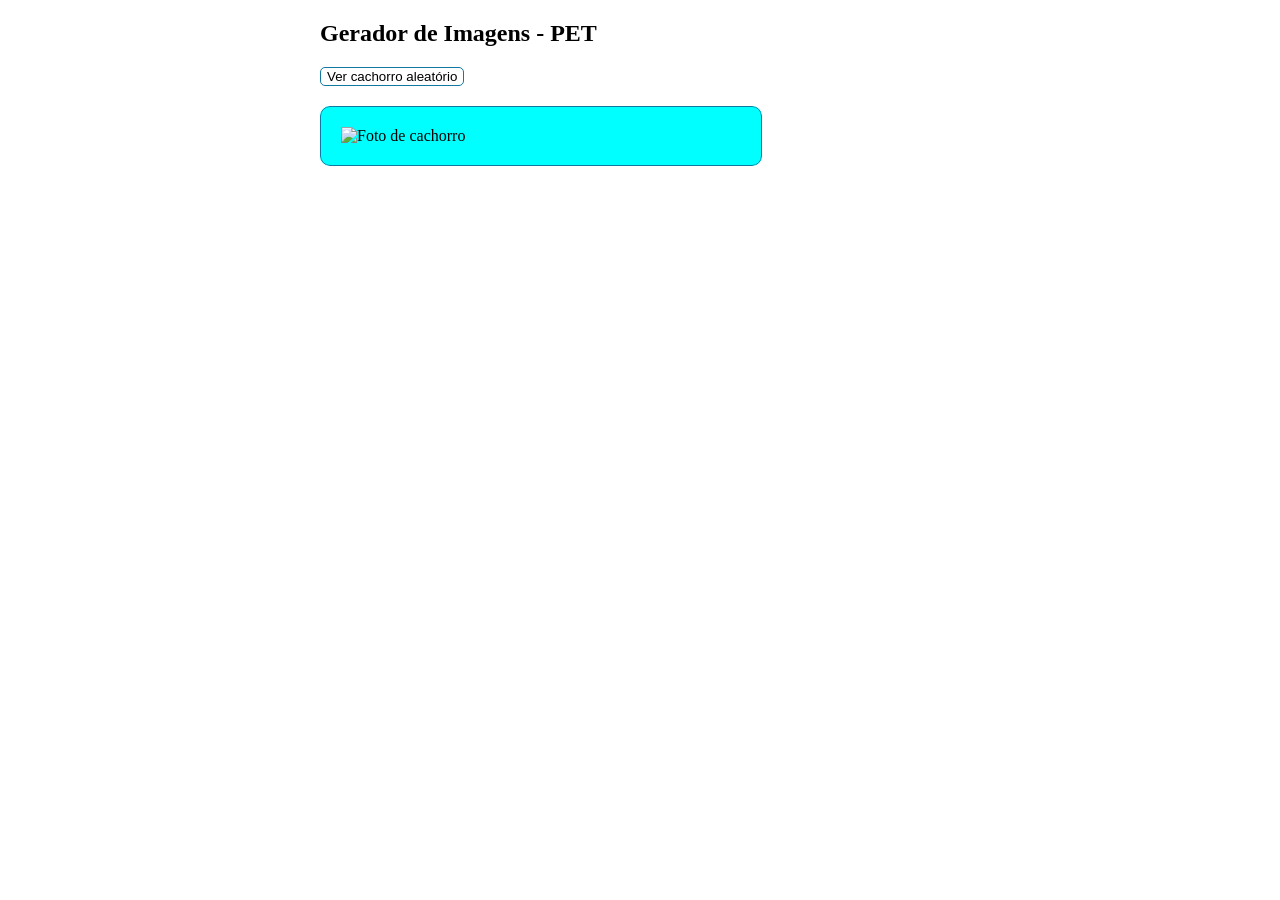
<file: exercicios-aluno/index.html>
<!DOCTYPE html>
<html lang="en">
<head>
    <meta charset="UTF-8">
    <meta name="viewport" content="width=device-width, initial-scale=1.0">
    <link rel="stylesheet" href="style.css">
    <title>Document</title>
</head>
<body>


<article>

    <h1>Gerador de Imagens - PET</h1>



<button id="botao-dog">Ver cachorro aleatório</button>

<div class="bloco-pet">
<img id="foto-dog" alt="Foto de cachorro" width="400">
</div>

</article>
    <script src="main.js"></script>
</body>
</html>
</file>
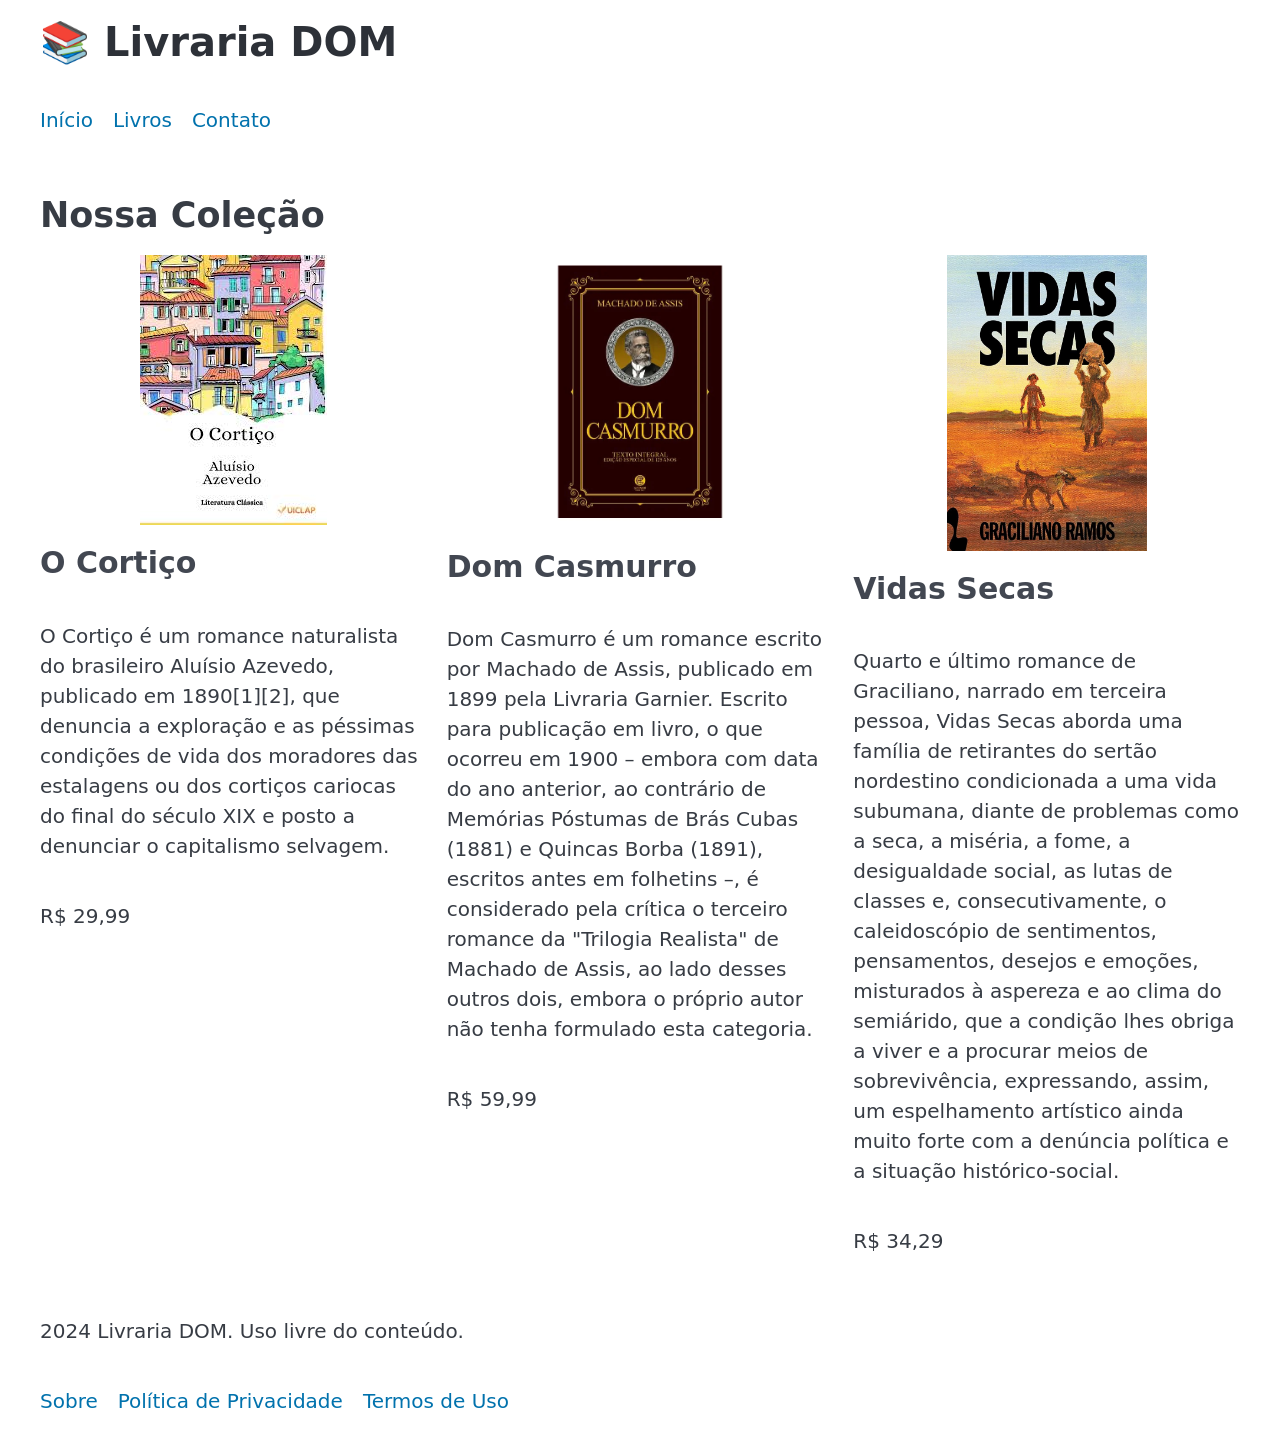
<file: exercicios-aluno/DOM/index.html>
<!DOCTYPE html>
<html lang="pt-BR">
    <head>
        <meta charset="UTF-8" />
        <meta name="viewport" content="width=device-width, initial-scale=1.0" />
        <title>Livraria DOM - Exercício</title>
        <link rel="stylesheet" href="css/pico/pico.min.css" />
        <link rel="stylesheet" href="css/style.css" />
    </head>
    <body>
        <header class="header container">
            <h1 id="titulo-site">📚 Livraria DOM</h1>
            <nav>
                <ul class="nav-list">
                    <li><a href="#home">Início</a></li>
                    <li><a href="#livros">Livros</a></li>
                    <li><a href="#contato">Contato</a></li>
                </ul>
            </nav>
        </header>

        <main class="main-content container">
            <!-- Seção de Livros -->
            <section id="secao-livros" class="livros">
                <h2>Nossa Coleção</h2>
               
                <div id="container-livros" class="cards-container grid">
                    <div id="o-cortico" class="card-livro">
                        <img
                            class="capa-livro"
                            src="images/capas/o-cortico.jpeg"
                        />
                        <h3 class="titulo-livro">O Cortiço</h3>
                        <p class="descricao-livro">
                            O Cortiço é um romance naturalista do brasileiro
                            Aluísio Azevedo, publicado em 1890[1][2], que
                            denuncia a exploração e as péssimas condições de
                            vida dos moradores das estalagens ou dos cortiços
                            cariocas do final do século XIX e posto a denunciar
                            o capitalismo selvagem.
                        </p>
                        <span class="preco-livro">R$ 29,99</span>
                    </div>

                    <div id="dom-casmurro" class="card-livro">
                        <img
                            class="capa-livro"
                            src="images/capas/dom-casmurro.webp"
                        />
                        <h3 class="titulo-livro">Dom Casmurro</h3>
                        <p class="descricao-livro">
                            Dom Casmurro é um romance escrito por Machado de
                            Assis, publicado em 1899 pela Livraria Garnier.
                            Escrito para publicação em livro, o que ocorreu em
                            1900 – embora com data do ano anterior, ao contrário
                            de Memórias Póstumas de Brás Cubas (1881) e Quincas
                            Borba (1891), escritos antes em folhetins –, é
                            considerado pela crítica o terceiro romance da
                            "Trilogia Realista" de Machado de Assis, ao lado
                            desses outros dois, embora o próprio autor não tenha
                            formulado esta categoria.
                        </p>
                        <span class="preco-livro">R$ 59,99</span>
                    </div>

                    <div id="vidas-secas" class="card-livro">
                        <img
                            class="capa-livro"
                            src="images/capas/vidas-secas.jpg"
                        />
                        <h3 class="titulo-livro">Vidas Secas</h3>
                        <p class="descricao-livro">
                            Quarto e último romance de Graciliano, narrado em
                            terceira pessoa, Vidas Secas aborda uma família de
                            retirantes do sertão nordestino condicionada a uma
                            vida subumana, diante de problemas como a seca, a
                            miséria, a fome, a desigualdade social, as lutas de
                            classes e, consecutivamente, o caleidoscópio de
                            sentimentos, pensamentos, desejos e emoções,
                            misturados à aspereza e ao clima do semiárido, que a
                            condição lhes obriga a viver e a procurar meios de
                            sobrevivência, expressando, assim, um espelhamento
                            artístico ainda muito forte com a denúncia política
                            e a situação histórico-social.
                        </p>
                        <span class="preco-livro">R$ 34,29</span>
                    </div>
                </div>
            </section>
        </main>

        <footer class="footer container">
            <p id="info-footer">2024 Livraria DOM. Uso livre do conteúdo.</p>
            <nav class="footer-links">
                <ul class="nav-list">
                    <li><a href="#sobre">Sobre</a></li>
                    <li><a href="#politica">Política de Privacidade</a></li>
                    <li><a href="#termos">Termos de Uso</a></li>
                </ul>
            </nav>
        </footer>

        <script src="js/main.js"></script>
    </body>
</html>
</file>
<file: exercicios-aluno/style.css>
body {
    width: 60%;
    margin-left: 25%;
}



#botao-dog {
    background-color: white;
    border-radius: 5px;
    border: 1px rgb(16, 120, 161) solid;
    cursor: pointer;
}

#foto-dog {
    padding: 20px;
    border: 1px rgb(16, 120, 161) solid;
    border-radius: 10px;
    max-width: 500px;
}

.bloco-pet {
    margin-top: 20px;
    display: flex;
    width: 442px;
    height: 410px;
    height: auto;
    overflow: hidden;
    background-color: aqua;
    border-radius: 10px ;


}
</file>
<file: exercicios-aluno/DOM/css/style.css>
.card-livro {
	display: flex;
	flex-direction: column;
	row-gap: 20px;
}

.capa-livro {
    text-align: center;
    max-width: 200px;
    align-self: center;
}
</file>
<file: exercicios-aluno/DOM/css/pico/pico.min.css>
@charset "UTF-8";/*!
 * Pico CSS ✨ v2.1.1 (https://picocss.com)
 * Copyright 2019-2025 - Licensed under MIT
 */:host,:root{--pico-font-family-emoji:"Apple Color Emoji","Segoe UI Emoji","Segoe UI Symbol","Noto Color Emoji";--pico-font-family-sans-serif:system-ui,"Segoe UI",Roboto,Oxygen,Ubuntu,Cantarell,Helvetica,Arial,"Helvetica Neue",sans-serif,var(--pico-font-family-emoji);--pico-font-family-monospace:ui-monospace,SFMono-Regular,"SF Mono",Menlo,Consolas,"Liberation Mono",monospace,var(--pico-font-family-emoji);--pico-font-family:var(--pico-font-family-sans-serif);--pico-line-height:1.5;--pico-font-weight:400;--pico-font-size:100%;--pico-text-underline-offset:0.1rem;--pico-border-radius:0.25rem;--pico-border-width:0.0625rem;--pico-outline-width:0.125rem;--pico-transition:0.2s ease-in-out;--pico-spacing:1rem;--pico-typography-spacing-vertical:1rem;--pico-block-spacing-vertical:var(--pico-spacing);--pico-block-spacing-horizontal:var(--pico-spacing);--pico-grid-column-gap:var(--pico-spacing);--pico-grid-row-gap:var(--pico-spacing);--pico-form-element-spacing-vertical:0.75rem;--pico-form-element-spacing-horizontal:1rem;--pico-group-box-shadow:0 0 0 rgba(0, 0, 0, 0);--pico-group-box-shadow-focus-with-button:0 0 0 var(--pico-outline-width) var(--pico-primary-focus);--pico-group-box-shadow-focus-with-input:0 0 0 0.0625rem var(--pico-form-element-border-color);--pico-modal-overlay-backdrop-filter:blur(0.375rem);--pico-nav-element-spacing-vertical:1rem;--pico-nav-element-spacing-horizontal:0.5rem;--pico-nav-link-spacing-vertical:0.5rem;--pico-nav-link-spacing-horizontal:0.5rem;--pico-nav-breadcrumb-divider:">";--pico-icon-checkbox:url("data:image/svg+xml,%3Csvg xmlns='http://www.w3.org/2000/svg' width='24' height='24' viewBox='0 0 24 24' fill='none' stroke='rgb(255, 255, 255)' stroke-width='4' stroke-linecap='round' stroke-linejoin='round'%3E%3Cpolyline points='20 6 9 17 4 12'%3E%3C/polyline%3E%3C/svg%3E");--pico-icon-minus:url("data:image/svg+xml,%3Csvg xmlns='http://www.w3.org/2000/svg' width='24' height='24' viewBox='0 0 24 24' fill='none' stroke='rgb(255, 255, 255)' stroke-width='4' stroke-linecap='round' stroke-linejoin='round'%3E%3Cline x1='5' y1='12' x2='19' y2='12'%3E%3C/line%3E%3C/svg%3E");--pico-icon-chevron:url("data:image/svg+xml,%3Csvg xmlns='http://www.w3.org/2000/svg' width='24' height='24' viewBox='0 0 24 24' fill='none' stroke='rgb(136, 145, 164)' stroke-width='2' stroke-linecap='round' stroke-linejoin='round'%3E%3Cpolyline points='6 9 12 15 18 9'%3E%3C/polyline%3E%3C/svg%3E");--pico-icon-date:url("data:image/svg+xml,%3Csvg xmlns='http://www.w3.org/2000/svg' width='24' height='24' viewBox='0 0 24 24' fill='none' stroke='rgb(136, 145, 164)' stroke-width='2' stroke-linecap='round' stroke-linejoin='round'%3E%3Crect x='3' y='4' width='18' height='18' rx='2' ry='2'%3E%3C/rect%3E%3Cline x1='16' y1='2' x2='16' y2='6'%3E%3C/line%3E%3Cline x1='8' y1='2' x2='8' y2='6'%3E%3C/line%3E%3Cline x1='3' y1='10' x2='21' y2='10'%3E%3C/line%3E%3C/svg%3E");--pico-icon-time:url("data:image/svg+xml,%3Csvg xmlns='http://www.w3.org/2000/svg' width='24' height='24' viewBox='0 0 24 24' fill='none' stroke='rgb(136, 145, 164)' stroke-width='2' stroke-linecap='round' stroke-linejoin='round'%3E%3Ccircle cx='12' cy='12' r='10'%3E%3C/circle%3E%3Cpolyline points='12 6 12 12 16 14'%3E%3C/polyline%3E%3C/svg%3E");--pico-icon-search:url("data:image/svg+xml,%3Csvg xmlns='http://www.w3.org/2000/svg' width='24' height='24' viewBox='0 0 24 24' fill='none' stroke='rgb(136, 145, 164)' stroke-width='1.5' stroke-linecap='round' stroke-linejoin='round'%3E%3Ccircle cx='11' cy='11' r='8'%3E%3C/circle%3E%3Cline x1='21' y1='21' x2='16.65' y2='16.65'%3E%3C/line%3E%3C/svg%3E");--pico-icon-close:url("data:image/svg+xml,%3Csvg xmlns='http://www.w3.org/2000/svg' width='24' height='24' viewBox='0 0 24 24' fill='none' stroke='rgb(136, 145, 164)' stroke-width='3' stroke-linecap='round' stroke-linejoin='round'%3E%3Cline x1='18' y1='6' x2='6' y2='18'%3E%3C/line%3E%3Cline x1='6' y1='6' x2='18' y2='18'%3E%3C/line%3E%3C/svg%3E");--pico-icon-loading:url("data:image/svg+xml,%3Csvg fill='none' height='24' width='24' viewBox='0 0 24 24' xmlns='http://www.w3.org/2000/svg' %3E%3Cstyle%3E g %7B animation: rotate 2s linear infinite; transform-origin: center center; %7D circle %7B stroke-dasharray: 75,100; stroke-dashoffset: -5; animation: dash 1.5s ease-in-out infinite; stroke-linecap: round; %7D @keyframes rotate %7B 0%25 %7B transform: rotate(0deg); %7D 100%25 %7B transform: rotate(360deg); %7D %7D @keyframes dash %7B 0%25 %7B stroke-dasharray: 1,100; stroke-dashoffset: 0; %7D 50%25 %7B stroke-dasharray: 44.5,100; stroke-dashoffset: -17.5; %7D 100%25 %7B stroke-dasharray: 44.5,100; stroke-dashoffset: -62; %7D %7D %3C/style%3E%3Cg%3E%3Ccircle cx='12' cy='12' r='10' fill='none' stroke='rgb(136, 145, 164)' stroke-width='4' /%3E%3C/g%3E%3C/svg%3E")}@media (min-width:576px){:host,:root{--pico-font-size:106.25%}}@media (min-width:768px){:host,:root{--pico-font-size:112.5%}}@media (min-width:1024px){:host,:root{--pico-font-size:118.75%}}@media (min-width:1280px){:host,:root{--pico-font-size:125%}}@media (min-width:1536px){:host,:root{--pico-font-size:131.25%}}a{--pico-text-decoration:underline}a.contrast,a.secondary{--pico-text-decoration:underline}small{--pico-font-size:0.875em}h1,h2,h3,h4,h5,h6{--pico-font-weight:700}h1{--pico-font-size:2rem;--pico-line-height:1.125;--pico-typography-spacing-top:3rem}h2{--pico-font-size:1.75rem;--pico-line-height:1.15;--pico-typography-spacing-top:2.625rem}h3{--pico-font-size:1.5rem;--pico-line-height:1.175;--pico-typography-spacing-top:2.25rem}h4{--pico-font-size:1.25rem;--pico-line-height:1.2;--pico-typography-spacing-top:1.874rem}h5{--pico-font-size:1.125rem;--pico-line-height:1.225;--pico-typography-spacing-top:1.6875rem}h6{--pico-font-size:1rem;--pico-line-height:1.25;--pico-typography-spacing-top:1.5rem}tfoot td,tfoot th,thead td,thead th{--pico-font-weight:600;--pico-border-width:0.1875rem}code,kbd,pre,samp{--pico-font-family:var(--pico-font-family-monospace)}kbd{--pico-font-weight:bolder}:where(select,textarea),input:not([type=submit],[type=button],[type=reset],[type=checkbox],[type=radio],[type=file]){--pico-outline-width:0.0625rem}[type=search]{--pico-border-radius:5rem}[type=checkbox],[type=radio]{--pico-border-width:0.125rem}[type=checkbox][role=switch]{--pico-border-width:0.1875rem}details.dropdown summary:not([role=button]){--pico-outline-width:0.0625rem}nav details.dropdown summary:focus-visible{--pico-outline-width:0.125rem}[role=search]{--pico-border-radius:5rem}[role=group]:has(button.secondary:focus,[type=submit].secondary:focus,[type=button].secondary:focus,[role=button].secondary:focus),[role=search]:has(button.secondary:focus,[type=submit].secondary:focus,[type=button].secondary:focus,[role=button].secondary:focus){--pico-group-box-shadow-focus-with-button:0 0 0 var(--pico-outline-width) var(--pico-secondary-focus)}[role=group]:has(button.contrast:focus,[type=submit].contrast:focus,[type=button].contrast:focus,[role=button].contrast:focus),[role=search]:has(button.contrast:focus,[type=submit].contrast:focus,[type=button].contrast:focus,[role=button].contrast:focus){--pico-group-box-shadow-focus-with-button:0 0 0 var(--pico-outline-width) var(--pico-contrast-focus)}[role=group] [role=button],[role=group] [type=button],[role=group] [type=submit],[role=group] button,[role=search] [role=button],[role=search] [type=button],[role=search] [type=submit],[role=search] button{--pico-form-element-spacing-horizontal:2rem}details summary[role=button]:not(.outline)::after{filter:brightness(0) invert(1)}[aria-busy=true]:not(input,select,textarea):is(button,[type=submit],[type=button],[type=reset],[role=button]):not(.outline)::before{filter:brightness(0) invert(1)}:host(:not([data-theme=dark])),:root:not([data-theme=dark]),[data-theme=light]{color-scheme:light;--pico-background-color:#fff;--pico-color:#373c44;--pico-text-selection-color:rgba(2, 154, 232, 0.25);--pico-muted-color:#646b79;--pico-muted-border-color:rgb(231, 234, 239.5);--pico-primary:#0172ad;--pico-primary-background:#0172ad;--pico-primary-border:var(--pico-primary-background);--pico-primary-underline:rgba(1, 114, 173, 0.5);--pico-primary-hover:#015887;--pico-primary-hover-background:#02659a;--pico-primary-hover-border:var(--pico-primary-hover-background);--pico-primary-hover-underline:var(--pico-primary-hover);--pico-primary-focus:rgba(2, 154, 232, 0.5);--pico-primary-inverse:#fff;--pico-secondary:#5d6b89;--pico-secondary-background:#525f7a;--pico-secondary-border:var(--pico-secondary-background);--pico-secondary-underline:rgba(93, 107, 137, 0.5);--pico-secondary-hover:#48536b;--pico-secondary-hover-background:#48536b;--pico-secondary-hover-border:var(--pico-secondary-hover-background);--pico-secondary-hover-underline:var(--pico-secondary-hover);--pico-secondary-focus:rgba(93, 107, 137, 0.25);--pico-secondary-inverse:#fff;--pico-contrast:#181c25;--pico-contrast-background:#181c25;--pico-contrast-border:var(--pico-contrast-background);--pico-contrast-underline:rgba(24, 28, 37, 0.5);--pico-contrast-hover:#000;--pico-contrast-hover-background:#000;--pico-contrast-hover-border:var(--pico-contrast-hover-background);--pico-contrast-hover-underline:var(--pico-secondary-hover);--pico-contrast-focus:rgba(93, 107, 137, 0.25);--pico-contrast-inverse:#fff;--pico-box-shadow:0.0145rem 0.029rem 0.174rem rgba(129, 145, 181, 0.01698),0.0335rem 0.067rem 0.402rem rgba(129, 145, 181, 0.024),0.0625rem 0.125rem 0.75rem rgba(129, 145, 181, 0.03),0.1125rem 0.225rem 1.35rem rgba(129, 145, 181, 0.036),0.2085rem 0.417rem 2.502rem rgba(129, 145, 181, 0.04302),0.5rem 1rem 6rem rgba(129, 145, 181, 0.06),0 0 0 0.0625rem rgba(129, 145, 181, 0.015);--pico-h1-color:#2d3138;--pico-h2-color:#373c44;--pico-h3-color:#424751;--pico-h4-color:#4d535e;--pico-h5-color:#5c6370;--pico-h6-color:#646b79;--pico-mark-background-color:rgb(252.5, 230.5, 191.5);--pico-mark-color:#0f1114;--pico-ins-color:rgb(28.5, 105.5, 84);--pico-del-color:rgb(136, 56.5, 53);--pico-blockquote-border-color:var(--pico-muted-border-color);--pico-blockquote-footer-color:var(--pico-muted-color);--pico-button-box-shadow:0 0 0 rgba(0, 0, 0, 0);--pico-button-hover-box-shadow:0 0 0 rgba(0, 0, 0, 0);--pico-table-border-color:var(--pico-muted-border-color);--pico-table-row-stripped-background-color:rgba(111, 120, 135, 0.0375);--pico-code-background-color:rgb(243, 244.5, 246.75);--pico-code-color:#646b79;--pico-code-kbd-background-color:var(--pico-color);--pico-code-kbd-color:var(--pico-background-color);--pico-form-element-background-color:rgb(251, 251.5, 252.25);--pico-form-element-selected-background-color:#dfe3eb;--pico-form-element-border-color:#cfd5e2;--pico-form-element-color:#23262c;--pico-form-element-placeholder-color:var(--pico-muted-color);--pico-form-element-active-background-color:#fff;--pico-form-element-active-border-color:var(--pico-primary-border);--pico-form-element-focus-color:var(--pico-primary-border);--pico-form-element-disabled-opacity:0.5;--pico-form-element-invalid-border-color:rgb(183.5, 105.5, 106.5);--pico-form-element-invalid-active-border-color:rgb(200.25, 79.25, 72.25);--pico-form-element-invalid-focus-color:var(--pico-form-element-invalid-active-border-color);--pico-form-element-valid-border-color:rgb(76, 154.5, 137.5);--pico-form-element-valid-active-border-color:rgb(39, 152.75, 118.75);--pico-form-element-valid-focus-color:var(--pico-form-element-valid-active-border-color);--pico-switch-background-color:#bfc7d9;--pico-switch-checked-background-color:var(--pico-primary-background);--pico-switch-color:#fff;--pico-switch-thumb-box-shadow:0 0 0 rgba(0, 0, 0, 0);--pico-range-border-color:#dfe3eb;--pico-range-active-border-color:#bfc7d9;--pico-range-thumb-border-color:var(--pico-background-color);--pico-range-thumb-color:var(--pico-secondary-background);--pico-range-thumb-active-color:var(--pico-primary-background);--pico-accordion-border-color:var(--pico-muted-border-color);--pico-accordion-active-summary-color:var(--pico-primary-hover);--pico-accordion-close-summary-color:var(--pico-color);--pico-accordion-open-summary-color:var(--pico-muted-color);--pico-card-background-color:var(--pico-background-color);--pico-card-border-color:var(--pico-muted-border-color);--pico-card-box-shadow:var(--pico-box-shadow);--pico-card-sectioning-background-color:rgb(251, 251.5, 252.25);--pico-dropdown-background-color:#fff;--pico-dropdown-border-color:#eff1f4;--pico-dropdown-box-shadow:var(--pico-box-shadow);--pico-dropdown-color:var(--pico-color);--pico-dropdown-hover-background-color:#eff1f4;--pico-loading-spinner-opacity:0.5;--pico-modal-overlay-background-color:rgba(232, 234, 237, 0.75);--pico-progress-background-color:#dfe3eb;--pico-progress-color:var(--pico-primary-background);--pico-tooltip-background-color:var(--pico-contrast-background);--pico-tooltip-color:var(--pico-contrast-inverse);--pico-icon-valid:url("data:image/svg+xml,%3Csvg xmlns='http://www.w3.org/2000/svg' width='24' height='24' viewBox='0 0 24 24' fill='none' stroke='rgb(76, 154.5, 137.5)' stroke-width='2' stroke-linecap='round' stroke-linejoin='round'%3E%3Cpolyline points='20 6 9 17 4 12'%3E%3C/polyline%3E%3C/svg%3E");--pico-icon-invalid:url("data:image/svg+xml,%3Csvg xmlns='http://www.w3.org/2000/svg' width='24' height='24' viewBox='0 0 24 24' fill='none' stroke='rgb(200.25, 79.25, 72.25)' stroke-width='2' stroke-linecap='round' stroke-linejoin='round'%3E%3Ccircle cx='12' cy='12' r='10'%3E%3C/circle%3E%3Cline x1='12' y1='8' x2='12' y2='12'%3E%3C/line%3E%3Cline x1='12' y1='16' x2='12.01' y2='16'%3E%3C/line%3E%3C/svg%3E")}:host(:not([data-theme=dark])) input:is([type=submit],[type=button],[type=reset],[type=checkbox],[type=radio],[type=file]),:root:not([data-theme=dark]) input:is([type=submit],[type=button],[type=reset],[type=checkbox],[type=radio],[type=file]),[data-theme=light] input:is([type=submit],[type=button],[type=reset],[type=checkbox],[type=radio],[type=file]){--pico-form-element-focus-color:var(--pico-primary-focus)}@media only screen and (prefers-color-scheme:dark){:host(:not([data-theme])),:root:not([data-theme]){color-scheme:dark;--pico-background-color:rgb(19, 22.5, 30.5);--pico-color:#c2c7d0;--pico-text-selection-color:rgba(1, 170, 255, 0.1875);--pico-muted-color:#7b8495;--pico-muted-border-color:#202632;--pico-primary:#01aaff;--pico-primary-background:#0172ad;--pico-primary-border:var(--pico-primary-background);--pico-primary-underline:rgba(1, 170, 255, 0.5);--pico-primary-hover:#79c0ff;--pico-primary-hover-background:#017fc0;--pico-primary-hover-border:var(--pico-primary-hover-background);--pico-primary-hover-underline:var(--pico-primary-hover);--pico-primary-focus:rgba(1, 170, 255, 0.375);--pico-primary-inverse:#fff;--pico-secondary:#969eaf;--pico-secondary-background:#525f7a;--pico-secondary-border:var(--pico-secondary-background);--pico-secondary-underline:rgba(150, 158, 175, 0.5);--pico-secondary-hover:#b3b9c5;--pico-secondary-hover-background:#5d6b89;--pico-secondary-hover-border:var(--pico-secondary-hover-background);--pico-secondary-hover-underline:var(--pico-secondary-hover);--pico-secondary-focus:rgba(144, 158, 190, 0.25);--pico-secondary-inverse:#fff;--pico-contrast:#dfe3eb;--pico-contrast-background:#eff1f4;--pico-contrast-border:var(--pico-contrast-background);--pico-contrast-underline:rgba(223, 227, 235, 0.5);--pico-contrast-hover:#fff;--pico-contrast-hover-background:#fff;--pico-contrast-hover-border:var(--pico-contrast-hover-background);--pico-contrast-hover-underline:var(--pico-contrast-hover);--pico-contrast-focus:rgba(207, 213, 226, 0.25);--pico-contrast-inverse:#000;--pico-box-shadow:0.0145rem 0.029rem 0.174rem rgba(7, 8.5, 12, 0.01698),0.0335rem 0.067rem 0.402rem rgba(7, 8.5, 12, 0.024),0.0625rem 0.125rem 0.75rem rgba(7, 8.5, 12, 0.03),0.1125rem 0.225rem 1.35rem rgba(7, 8.5, 12, 0.036),0.2085rem 0.417rem 2.502rem rgba(7, 8.5, 12, 0.04302),0.5rem 1rem 6rem rgba(7, 8.5, 12, 0.06),0 0 0 0.0625rem rgba(7, 8.5, 12, 0.015);--pico-h1-color:#f0f1f3;--pico-h2-color:#e0e3e7;--pico-h3-color:#c2c7d0;--pico-h4-color:#b3b9c5;--pico-h5-color:#a4acba;--pico-h6-color:#8891a4;--pico-mark-background-color:#014063;--pico-mark-color:#fff;--pico-ins-color:#62af9a;--pico-del-color:rgb(205.5, 126, 123);--pico-blockquote-border-color:var(--pico-muted-border-color);--pico-blockquote-footer-color:var(--pico-muted-color);--pico-button-box-shadow:0 0 0 rgba(0, 0, 0, 0);--pico-button-hover-box-shadow:0 0 0 rgba(0, 0, 0, 0);--pico-table-border-color:var(--pico-muted-border-color);--pico-table-row-stripped-background-color:rgba(111, 120, 135, 0.0375);--pico-code-background-color:rgb(26, 30.5, 40.25);--pico-code-color:#8891a4;--pico-code-kbd-background-color:var(--pico-color);--pico-code-kbd-color:var(--pico-background-color);--pico-form-element-background-color:rgb(28, 33, 43.5);--pico-form-element-selected-background-color:#2a3140;--pico-form-element-border-color:#2a3140;--pico-form-element-color:#e0e3e7;--pico-form-element-placeholder-color:#8891a4;--pico-form-element-active-background-color:rgb(26, 30.5, 40.25);--pico-form-element-active-border-color:var(--pico-primary-border);--pico-form-element-focus-color:var(--pico-primary-border);--pico-form-element-disabled-opacity:0.5;--pico-form-element-invalid-border-color:rgb(149.5, 74, 80);--pico-form-element-invalid-active-border-color:rgb(183.25, 63.5, 59);--pico-form-element-invalid-focus-color:var(--pico-form-element-invalid-active-border-color);--pico-form-element-valid-border-color:#2a7b6f;--pico-form-element-valid-active-border-color:rgb(22, 137, 105.5);--pico-form-element-valid-focus-color:var(--pico-form-element-valid-active-border-color);--pico-switch-background-color:#333c4e;--pico-switch-checked-background-color:var(--pico-primary-background);--pico-switch-color:#fff;--pico-switch-thumb-box-shadow:0 0 0 rgba(0, 0, 0, 0);--pico-range-border-color:#202632;--pico-range-active-border-color:#2a3140;--pico-range-thumb-border-color:var(--pico-background-color);--pico-range-thumb-color:var(--pico-secondary-background);--pico-range-thumb-active-color:var(--pico-primary-background);--pico-accordion-border-color:var(--pico-muted-border-color);--pico-accordion-active-summary-color:var(--pico-primary-hover);--pico-accordion-close-summary-color:var(--pico-color);--pico-accordion-open-summary-color:var(--pico-muted-color);--pico-card-background-color:#181c25;--pico-card-border-color:var(--pico-card-background-color);--pico-card-box-shadow:var(--pico-box-shadow);--pico-card-sectioning-background-color:rgb(26, 30.5, 40.25);--pico-dropdown-background-color:#181c25;--pico-dropdown-border-color:#202632;--pico-dropdown-box-shadow:var(--pico-box-shadow);--pico-dropdown-color:var(--pico-color);--pico-dropdown-hover-background-color:#202632;--pico-loading-spinner-opacity:0.5;--pico-modal-overlay-background-color:rgba(7.5, 8.5, 10, 0.75);--pico-progress-background-color:#202632;--pico-progress-color:var(--pico-primary-background);--pico-tooltip-background-color:var(--pico-contrast-background);--pico-tooltip-color:var(--pico-contrast-inverse);--pico-icon-valid:url("data:image/svg+xml,%3Csvg xmlns='http://www.w3.org/2000/svg' width='24' height='24' viewBox='0 0 24 24' fill='none' stroke='rgb(42, 123, 111)' stroke-width='2' stroke-linecap='round' stroke-linejoin='round'%3E%3Cpolyline points='20 6 9 17 4 12'%3E%3C/polyline%3E%3C/svg%3E");--pico-icon-invalid:url("data:image/svg+xml,%3Csvg xmlns='http://www.w3.org/2000/svg' width='24' height='24' viewBox='0 0 24 24' fill='none' stroke='rgb(149.5, 74, 80)' stroke-width='2' stroke-linecap='round' stroke-linejoin='round'%3E%3Ccircle cx='12' cy='12' r='10'%3E%3C/circle%3E%3Cline x1='12' y1='8' x2='12' y2='12'%3E%3C/line%3E%3Cline x1='12' y1='16' x2='12.01' y2='16'%3E%3C/line%3E%3C/svg%3E")}:host(:not([data-theme])) input:is([type=submit],[type=button],[type=reset],[type=checkbox],[type=radio],[type=file]),:root:not([data-theme]) input:is([type=submit],[type=button],[type=reset],[type=checkbox],[type=radio],[type=file]){--pico-form-element-focus-color:var(--pico-primary-focus)}:host(:not([data-theme])) details summary[role=button].contrast:not(.outline)::after,:root:not([data-theme]) details summary[role=button].contrast:not(.outline)::after{filter:brightness(0)}:host(:not([data-theme])) [aria-busy=true]:not(input,select,textarea).contrast:is(button,[type=submit],[type=button],[type=reset],[role=button]):not(.outline)::before,:root:not([data-theme]) [aria-busy=true]:not(input,select,textarea).contrast:is(button,[type=submit],[type=button],[type=reset],[role=button]):not(.outline)::before{filter:brightness(0)}}[data-theme=dark]{color-scheme:dark;--pico-background-color:rgb(19, 22.5, 30.5);--pico-color:#c2c7d0;--pico-text-selection-color:rgba(1, 170, 255, 0.1875);--pico-muted-color:#7b8495;--pico-muted-border-color:#202632;--pico-primary:#01aaff;--pico-primary-background:#0172ad;--pico-primary-border:var(--pico-primary-background);--pico-primary-underline:rgba(1, 170, 255, 0.5);--pico-primary-hover:#79c0ff;--pico-primary-hover-background:#017fc0;--pico-primary-hover-border:var(--pico-primary-hover-background);--pico-primary-hover-underline:var(--pico-primary-hover);--pico-primary-focus:rgba(1, 170, 255, 0.375);--pico-primary-inverse:#fff;--pico-secondary:#969eaf;--pico-secondary-background:#525f7a;--pico-secondary-border:var(--pico-secondary-background);--pico-secondary-underline:rgba(150, 158, 175, 0.5);--pico-secondary-hover:#b3b9c5;--pico-secondary-hover-background:#5d6b89;--pico-secondary-hover-border:var(--pico-secondary-hover-background);--pico-secondary-hover-underline:var(--pico-secondary-hover);--pico-secondary-focus:rgba(144, 158, 190, 0.25);--pico-secondary-inverse:#fff;--pico-contrast:#dfe3eb;--pico-contrast-background:#eff1f4;--pico-contrast-border:var(--pico-contrast-background);--pico-contrast-underline:rgba(223, 227, 235, 0.5);--pico-contrast-hover:#fff;--pico-contrast-hover-background:#fff;--pico-contrast-hover-border:var(--pico-contrast-hover-background);--pico-contrast-hover-underline:var(--pico-contrast-hover);--pico-contrast-focus:rgba(207, 213, 226, 0.25);--pico-contrast-inverse:#000;--pico-box-shadow:0.0145rem 0.029rem 0.174rem rgba(7, 8.5, 12, 0.01698),0.0335rem 0.067rem 0.402rem rgba(7, 8.5, 12, 0.024),0.0625rem 0.125rem 0.75rem rgba(7, 8.5, 12, 0.03),0.1125rem 0.225rem 1.35rem rgba(7, 8.5, 12, 0.036),0.2085rem 0.417rem 2.502rem rgba(7, 8.5, 12, 0.04302),0.5rem 1rem 6rem rgba(7, 8.5, 12, 0.06),0 0 0 0.0625rem rgba(7, 8.5, 12, 0.015);--pico-h1-color:#f0f1f3;--pico-h2-color:#e0e3e7;--pico-h3-color:#c2c7d0;--pico-h4-color:#b3b9c5;--pico-h5-color:#a4acba;--pico-h6-color:#8891a4;--pico-mark-background-color:#014063;--pico-mark-color:#fff;--pico-ins-color:#62af9a;--pico-del-color:rgb(205.5, 126, 123);--pico-blockquote-border-color:var(--pico-muted-border-color);--pico-blockquote-footer-color:var(--pico-muted-color);--pico-button-box-shadow:0 0 0 rgba(0, 0, 0, 0);--pico-button-hover-box-shadow:0 0 0 rgba(0, 0, 0, 0);--pico-table-border-color:var(--pico-muted-border-color);--pico-table-row-stripped-background-color:rgba(111, 120, 135, 0.0375);--pico-code-background-color:rgb(26, 30.5, 40.25);--pico-code-color:#8891a4;--pico-code-kbd-background-color:var(--pico-color);--pico-code-kbd-color:var(--pico-background-color);--pico-form-element-background-color:rgb(28, 33, 43.5);--pico-form-element-selected-background-color:#2a3140;--pico-form-element-border-color:#2a3140;--pico-form-element-color:#e0e3e7;--pico-form-element-placeholder-color:#8891a4;--pico-form-element-active-background-color:rgb(26, 30.5, 40.25);--pico-form-element-active-border-color:var(--pico-primary-border);--pico-form-element-focus-color:var(--pico-primary-border);--pico-form-element-disabled-opacity:0.5;--pico-form-element-invalid-border-color:rgb(149.5, 74, 80);--pico-form-element-invalid-active-border-color:rgb(183.25, 63.5, 59);--pico-form-element-invalid-focus-color:var(--pico-form-element-invalid-active-border-color);--pico-form-element-valid-border-color:#2a7b6f;--pico-form-element-valid-active-border-color:rgb(22, 137, 105.5);--pico-form-element-valid-focus-color:var(--pico-form-element-valid-active-border-color);--pico-switch-background-color:#333c4e;--pico-switch-checked-background-color:var(--pico-primary-background);--pico-switch-color:#fff;--pico-switch-thumb-box-shadow:0 0 0 rgba(0, 0, 0, 0);--pico-range-border-color:#202632;--pico-range-active-border-color:#2a3140;--pico-range-thumb-border-color:var(--pico-background-color);--pico-range-thumb-color:var(--pico-secondary-background);--pico-range-thumb-active-color:var(--pico-primary-background);--pico-accordion-border-color:var(--pico-muted-border-color);--pico-accordion-active-summary-color:var(--pico-primary-hover);--pico-accordion-close-summary-color:var(--pico-color);--pico-accordion-open-summary-color:var(--pico-muted-color);--pico-card-background-color:#181c25;--pico-card-border-color:var(--pico-card-background-color);--pico-card-box-shadow:var(--pico-box-shadow);--pico-card-sectioning-background-color:rgb(26, 30.5, 40.25);--pico-dropdown-background-color:#181c25;--pico-dropdown-border-color:#202632;--pico-dropdown-box-shadow:var(--pico-box-shadow);--pico-dropdown-color:var(--pico-color);--pico-dropdown-hover-background-color:#202632;--pico-loading-spinner-opacity:0.5;--pico-modal-overlay-background-color:rgba(7.5, 8.5, 10, 0.75);--pico-progress-background-color:#202632;--pico-progress-color:var(--pico-primary-background);--pico-tooltip-background-color:var(--pico-contrast-background);--pico-tooltip-color:var(--pico-contrast-inverse);--pico-icon-valid:url("data:image/svg+xml,%3Csvg xmlns='http://www.w3.org/2000/svg' width='24' height='24' viewBox='0 0 24 24' fill='none' stroke='rgb(42, 123, 111)' stroke-width='2' stroke-linecap='round' stroke-linejoin='round'%3E%3Cpolyline points='20 6 9 17 4 12'%3E%3C/polyline%3E%3C/svg%3E");--pico-icon-invalid:url("data:image/svg+xml,%3Csvg xmlns='http://www.w3.org/2000/svg' width='24' height='24' viewBox='0 0 24 24' fill='none' stroke='rgb(149.5, 74, 80)' stroke-width='2' stroke-linecap='round' stroke-linejoin='round'%3E%3Ccircle cx='12' cy='12' r='10'%3E%3C/circle%3E%3Cline x1='12' y1='8' x2='12' y2='12'%3E%3C/line%3E%3Cline x1='12' y1='16' x2='12.01' y2='16'%3E%3C/line%3E%3C/svg%3E")}[data-theme=dark] input:is([type=submit],[type=button],[type=reset],[type=checkbox],[type=radio],[type=file]){--pico-form-element-focus-color:var(--pico-primary-focus)}[data-theme=dark] details summary[role=button].contrast:not(.outline)::after{filter:brightness(0)}[data-theme=dark] [aria-busy=true]:not(input,select,textarea).contrast:is(button,[type=submit],[type=button],[type=reset],[role=button]):not(.outline)::before{filter:brightness(0)}[type=checkbox],[type=radio],[type=range],progress{accent-color:var(--pico-primary)}*,::after,::before{box-sizing:border-box;background-repeat:no-repeat}::after,::before{text-decoration:inherit;vertical-align:inherit}:where(:host),:where(:root){-webkit-tap-highlight-color:transparent;-webkit-text-size-adjust:100%;-moz-text-size-adjust:100%;text-size-adjust:100%;background-color:var(--pico-background-color);color:var(--pico-color);font-weight:var(--pico-font-weight);font-size:var(--pico-font-size);line-height:var(--pico-line-height);font-family:var(--pico-font-family);text-underline-offset:var(--pico-text-underline-offset);text-rendering:optimizeLegibility;overflow-wrap:break-word;-moz-tab-size:4;-o-tab-size:4;tab-size:4}body{width:100%;margin:0}main{display:block}body>footer,body>header,body>main{padding-block:var(--pico-block-spacing-vertical)}section{margin-bottom:var(--pico-block-spacing-vertical)}.container,.container-fluid{width:100%;margin-right:auto;margin-left:auto;padding-right:var(--pico-spacing);padding-left:var(--pico-spacing)}@media (min-width:576px){.container{max-width:510px;padding-right:0;padding-left:0}}@media (min-width:768px){.container{max-width:700px}}@media (min-width:1024px){.container{max-width:950px}}@media (min-width:1280px){.container{max-width:1200px}}@media (min-width:1536px){.container{max-width:1450px}}.grid{grid-column-gap:var(--pico-grid-column-gap);grid-row-gap:var(--pico-grid-row-gap);display:grid;grid-template-columns:1fr}@media (min-width:768px){.grid{grid-template-columns:repeat(auto-fit,minmax(0%,1fr))}}.grid>*{min-width:0}.overflow-auto{overflow:auto}b,strong{font-weight:bolder}sub,sup{position:relative;font-size:.75em;line-height:0;vertical-align:baseline}sub{bottom:-.25em}sup{top:-.5em}address,blockquote,dl,ol,p,pre,table,ul{margin-top:0;margin-bottom:var(--pico-typography-spacing-vertical);color:var(--pico-color);font-style:normal;font-weight:var(--pico-font-weight)}h1,h2,h3,h4,h5,h6{margin-top:0;margin-bottom:var(--pico-typography-spacing-vertical);color:var(--pico-color);font-weight:var(--pico-font-weight);font-size:var(--pico-font-size);line-height:var(--pico-line-height);font-family:var(--pico-font-family)}h1{--pico-color:var(--pico-h1-color)}h2{--pico-color:var(--pico-h2-color)}h3{--pico-color:var(--pico-h3-color)}h4{--pico-color:var(--pico-h4-color)}h5{--pico-color:var(--pico-h5-color)}h6{--pico-color:var(--pico-h6-color)}:where(article,address,blockquote,dl,figure,form,ol,p,pre,table,ul)~:is(h1,h2,h3,h4,h5,h6){margin-top:var(--pico-typography-spacing-top)}p{margin-bottom:var(--pico-typography-spacing-vertical)}hgroup{margin-bottom:var(--pico-typography-spacing-vertical)}hgroup>*{margin-top:0;margin-bottom:0}hgroup>:not(:first-child):last-child{--pico-color:var(--pico-muted-color);--pico-font-weight:unset;font-size:1rem}:where(ol,ul) li{margin-bottom:calc(var(--pico-typography-spacing-vertical) * .25)}:where(dl,ol,ul) :where(dl,ol,ul){margin:0;margin-top:calc(var(--pico-typography-spacing-vertical) * .25)}ul li{list-style:square}mark{padding:.125rem .25rem;background-color:var(--pico-mark-background-color);color:var(--pico-mark-color);vertical-align:baseline}blockquote{display:block;margin:var(--pico-typography-spacing-vertical) 0;padding:var(--pico-spacing);border-right:none;border-left:.25rem solid var(--pico-blockquote-border-color);border-inline-start:0.25rem solid var(--pico-blockquote-border-color);border-inline-end:none}blockquote footer{margin-top:calc(var(--pico-typography-spacing-vertical) * .5);color:var(--pico-blockquote-footer-color)}abbr[title]{border-bottom:1px dotted;text-decoration:none;cursor:help}ins{color:var(--pico-ins-color);text-decoration:none}del{color:var(--pico-del-color)}::-moz-selection{background-color:var(--pico-text-selection-color)}::selection{background-color:var(--pico-text-selection-color)}:where(a:not([role=button])),[role=link]{--pico-color:var(--pico-primary);--pico-background-color:transparent;--pico-underline:var(--pico-primary-underline);outline:0;background-color:var(--pico-background-color);color:var(--pico-color);-webkit-text-decoration:var(--pico-text-decoration);text-decoration:var(--pico-text-decoration);text-decoration-color:var(--pico-underline);text-underline-offset:0.125em;transition:background-color var(--pico-transition),color var(--pico-transition),box-shadow var(--pico-transition),-webkit-text-decoration var(--pico-transition);transition:background-color var(--pico-transition),color var(--pico-transition),text-decoration var(--pico-transition),box-shadow var(--pico-transition);transition:background-color var(--pico-transition),color var(--pico-transition),text-decoration var(--pico-transition),box-shadow var(--pico-transition),-webkit-text-decoration var(--pico-transition)}:where(a:not([role=button])):is([aria-current]:not([aria-current=false]),:hover,:active,:focus),[role=link]:is([aria-current]:not([aria-current=false]),:hover,:active,:focus){--pico-color:var(--pico-primary-hover);--pico-underline:var(--pico-primary-hover-underline);--pico-text-decoration:underline}:where(a:not([role=button])):focus-visible,[role=link]:focus-visible{box-shadow:0 0 0 var(--pico-outline-width) var(--pico-primary-focus)}:where(a:not([role=button])).secondary,[role=link].secondary{--pico-color:var(--pico-secondary);--pico-underline:var(--pico-secondary-underline)}:where(a:not([role=button])).secondary:is([aria-current]:not([aria-current=false]),:hover,:active,:focus),[role=link].secondary:is([aria-current]:not([aria-current=false]),:hover,:active,:focus){--pico-color:var(--pico-secondary-hover);--pico-underline:var(--pico-secondary-hover-underline)}:where(a:not([role=button])).contrast,[role=link].contrast{--pico-color:var(--pico-contrast);--pico-underline:var(--pico-contrast-underline)}:where(a:not([role=button])).contrast:is([aria-current]:not([aria-current=false]),:hover,:active,:focus),[role=link].contrast:is([aria-current]:not([aria-current=false]),:hover,:active,:focus){--pico-color:var(--pico-contrast-hover);--pico-underline:var(--pico-contrast-hover-underline)}a[role=button]{display:inline-block}button{margin:0;overflow:visible;font-family:inherit;text-transform:none}[type=button],[type=reset],[type=submit],button{-webkit-appearance:button}[role=button],[type=button],[type=file]::file-selector-button,[type=reset],[type=submit],button{--pico-background-color:var(--pico-primary-background);--pico-border-color:var(--pico-primary-border);--pico-color:var(--pico-primary-inverse);--pico-box-shadow:var(--pico-button-box-shadow, 0 0 0 rgba(0, 0, 0, 0));padding:var(--pico-form-element-spacing-vertical) var(--pico-form-element-spacing-horizontal);border:var(--pico-border-width) solid var(--pico-border-color);border-radius:var(--pico-border-radius);outline:0;background-color:var(--pico-background-color);box-shadow:var(--pico-box-shadow);color:var(--pico-color);font-weight:var(--pico-font-weight);font-size:1rem;line-height:var(--pico-line-height);text-align:center;text-decoration:none;cursor:pointer;-webkit-user-select:none;-moz-user-select:none;user-select:none;transition:background-color var(--pico-transition),border-color var(--pico-transition),color var(--pico-transition),box-shadow var(--pico-transition)}[role=button]:is(:hover,:active,:focus),[role=button]:is([aria-current]:not([aria-current=false])),[type=button]:is(:hover,:active,:focus),[type=button]:is([aria-current]:not([aria-current=false])),[type=file]::file-selector-button:is(:hover,:active,:focus),[type=file]::file-selector-button:is([aria-current]:not([aria-current=false])),[type=reset]:is(:hover,:active,:focus),[type=reset]:is([aria-current]:not([aria-current=false])),[type=submit]:is(:hover,:active,:focus),[type=submit]:is([aria-current]:not([aria-current=false])),button:is(:hover,:active,:focus),button:is([aria-current]:not([aria-current=false])){--pico-background-color:var(--pico-primary-hover-background);--pico-border-color:var(--pico-primary-hover-border);--pico-box-shadow:var(--pico-button-hover-box-shadow, 0 0 0 rgba(0, 0, 0, 0));--pico-color:var(--pico-primary-inverse)}[role=button]:focus,[role=button]:is([aria-current]:not([aria-current=false])):focus,[type=button]:focus,[type=button]:is([aria-current]:not([aria-current=false])):focus,[type=file]::file-selector-button:focus,[type=file]::file-selector-button:is([aria-current]:not([aria-current=false])):focus,[type=reset]:focus,[type=reset]:is([aria-current]:not([aria-current=false])):focus,[type=submit]:focus,[type=submit]:is([aria-current]:not([aria-current=false])):focus,button:focus,button:is([aria-current]:not([aria-current=false])):focus{--pico-box-shadow:var(--pico-button-hover-box-shadow, 0 0 0 rgba(0, 0, 0, 0)),0 0 0 var(--pico-outline-width) var(--pico-primary-focus)}[type=button],[type=reset],[type=submit]{margin-bottom:var(--pico-spacing)}:is(button,[type=submit],[type=button],[role=button]).secondary,[type=file]::file-selector-button,[type=reset]{--pico-background-color:var(--pico-secondary-background);--pico-border-color:var(--pico-secondary-border);--pico-color:var(--pico-secondary-inverse);cursor:pointer}:is(button,[type=submit],[type=button],[role=button]).secondary:is([aria-current]:not([aria-current=false]),:hover,:active,:focus),[type=file]::file-selector-button:is([aria-current]:not([aria-current=false]),:hover,:active,:focus),[type=reset]:is([aria-current]:not([aria-current=false]),:hover,:active,:focus){--pico-background-color:var(--pico-secondary-hover-background);--pico-border-color:var(--pico-secondary-hover-border);--pico-color:var(--pico-secondary-inverse)}:is(button,[type=submit],[type=button],[role=button]).secondary:focus,:is(button,[type=submit],[type=button],[role=button]).secondary:is([aria-current]:not([aria-current=false])):focus,[type=file]::file-selector-button:focus,[type=file]::file-selector-button:is([aria-current]:not([aria-current=false])):focus,[type=reset]:focus,[type=reset]:is([aria-current]:not([aria-current=false])):focus{--pico-box-shadow:var(--pico-button-hover-box-shadow, 0 0 0 rgba(0, 0, 0, 0)),0 0 0 var(--pico-outline-width) var(--pico-secondary-focus)}:is(button,[type=submit],[type=button],[role=button]).contrast{--pico-background-color:var(--pico-contrast-background);--pico-border-color:var(--pico-contrast-border);--pico-color:var(--pico-contrast-inverse)}:is(button,[type=submit],[type=button],[role=button]).contrast:is([aria-current]:not([aria-current=false]),:hover,:active,:focus){--pico-background-color:var(--pico-contrast-hover-background);--pico-border-color:var(--pico-contrast-hover-border);--pico-color:var(--pico-contrast-inverse)}:is(button,[type=submit],[type=button],[role=button]).contrast:focus,:is(button,[type=submit],[type=button],[role=button]).contrast:is([aria-current]:not([aria-current=false])):focus{--pico-box-shadow:var(--pico-button-hover-box-shadow, 0 0 0 rgba(0, 0, 0, 0)),0 0 0 var(--pico-outline-width) var(--pico-contrast-focus)}:is(button,[type=submit],[type=button],[role=button]).outline,[type=reset].outline{--pico-background-color:transparent;--pico-color:var(--pico-primary);--pico-border-color:var(--pico-primary)}:is(button,[type=submit],[type=button],[role=button]).outline:is([aria-current]:not([aria-current=false]),:hover,:active,:focus),[type=reset].outline:is([aria-current]:not([aria-current=false]),:hover,:active,:focus){--pico-background-color:transparent;--pico-color:var(--pico-primary-hover);--pico-border-color:var(--pico-primary-hover)}:is(button,[type=submit],[type=button],[role=button]).outline.secondary,[type=reset].outline{--pico-color:var(--pico-secondary);--pico-border-color:var(--pico-secondary)}:is(button,[type=submit],[type=button],[role=button]).outline.secondary:is([aria-current]:not([aria-current=false]),:hover,:active,:focus),[type=reset].outline:is([aria-current]:not([aria-current=false]),:hover,:active,:focus){--pico-color:var(--pico-secondary-hover);--pico-border-color:var(--pico-secondary-hover)}:is(button,[type=submit],[type=button],[role=button]).outline.contrast{--pico-color:var(--pico-contrast);--pico-border-color:var(--pico-contrast)}:is(button,[type=submit],[type=button],[role=button]).outline.contrast:is([aria-current]:not([aria-current=false]),:hover,:active,:focus){--pico-color:var(--pico-contrast-hover);--pico-border-color:var(--pico-contrast-hover)}:where(button,[type=submit],[type=reset],[type=button],[role=button])[disabled],:where(fieldset[disabled]) :is(button,[type=submit],[type=button],[type=reset],[role=button]){opacity:.5;pointer-events:none}:where(table){width:100%;border-collapse:collapse;border-spacing:0;text-indent:0}td,th{padding:calc(var(--pico-spacing)/ 2) var(--pico-spacing);border-bottom:var(--pico-border-width) solid var(--pico-table-border-color);background-color:var(--pico-background-color);color:var(--pico-color);font-weight:var(--pico-font-weight);text-align:left;text-align:start}tfoot td,tfoot th{border-top:var(--pico-border-width) solid var(--pico-table-border-color);border-bottom:0}table.striped tbody tr:nth-child(odd) td,table.striped tbody tr:nth-child(odd) th{background-color:var(--pico-table-row-stripped-background-color)}:where(audio,canvas,iframe,img,svg,video){vertical-align:middle}audio,video{display:inline-block}audio:not([controls]){display:none;height:0}:where(iframe){border-style:none}img{max-width:100%;height:auto;border-style:none}:where(svg:not([fill])){fill:currentColor}svg:not(:host),svg:not(:root){overflow:hidden}code,kbd,pre,samp{font-size:.875em;font-family:var(--pico-font-family)}pre code,pre samp{font-size:inherit;font-family:inherit}pre{-ms-overflow-style:scrollbar;overflow:auto}code,kbd,pre,samp{border-radius:var(--pico-border-radius);background:var(--pico-code-background-color);color:var(--pico-code-color);font-weight:var(--pico-font-weight);line-height:initial}code,kbd,samp{display:inline-block;padding:.375rem}pre{display:block;margin-bottom:var(--pico-spacing);overflow-x:auto}pre>code,pre>samp{display:block;padding:var(--pico-spacing);background:0 0;line-height:var(--pico-line-height)}kbd{background-color:var(--pico-code-kbd-background-color);color:var(--pico-code-kbd-color);vertical-align:baseline}figure{display:block;margin:0;padding:0}figure figcaption{padding:calc(var(--pico-spacing) * .5) 0;color:var(--pico-muted-color)}hr{height:0;margin:var(--pico-typography-spacing-vertical) 0;border:0;border-top:1px solid var(--pico-muted-border-color);color:inherit}[hidden],template{display:none!important}canvas{display:inline-block}input,optgroup,select,textarea{margin:0;font-size:1rem;line-height:var(--pico-line-height);font-family:inherit;letter-spacing:inherit}input{overflow:visible}select{text-transform:none}legend{max-width:100%;padding:0;color:inherit;white-space:normal}textarea{overflow:auto}[type=checkbox],[type=radio]{padding:0}::-webkit-inner-spin-button,::-webkit-outer-spin-button{height:auto}[type=search]{-webkit-appearance:textfield;outline-offset:-2px}[type=search]::-webkit-search-decoration{-webkit-appearance:none}::-webkit-file-upload-button{-webkit-appearance:button;font:inherit}::-moz-focus-inner{padding:0;border-style:none}:-moz-focusring{outline:0}:-moz-ui-invalid{box-shadow:none}::-ms-expand{display:none}[type=file],[type=range]{padding:0;border-width:0}input:not([type=checkbox],[type=radio],[type=range]){height:calc(1rem * var(--pico-line-height) + var(--pico-form-element-spacing-vertical) * 2 + var(--pico-border-width) * 2)}fieldset{width:100%;margin:0;margin-bottom:var(--pico-spacing);padding:0;border:0}fieldset legend,label{display:block;margin-bottom:calc(var(--pico-spacing) * .375);color:var(--pico-color);font-weight:var(--pico-form-label-font-weight,var(--pico-font-weight))}fieldset legend{margin-bottom:calc(var(--pico-spacing) * .5)}button[type=submit],input:not([type=checkbox],[type=radio]),select,textarea{width:100%}input:not([type=checkbox],[type=radio],[type=range],[type=file]),select,textarea{-webkit-appearance:none;-moz-appearance:none;appearance:none;padding:var(--pico-form-element-spacing-vertical) var(--pico-form-element-spacing-horizontal)}input,select,textarea{--pico-background-color:var(--pico-form-element-background-color);--pico-border-color:var(--pico-form-element-border-color);--pico-color:var(--pico-form-element-color);--pico-box-shadow:none;border:var(--pico-border-width) solid var(--pico-border-color);border-radius:var(--pico-border-radius);outline:0;background-color:var(--pico-background-color);box-shadow:var(--pico-box-shadow);color:var(--pico-color);font-weight:var(--pico-font-weight);transition:background-color var(--pico-transition),border-color var(--pico-transition),color var(--pico-transition),box-shadow var(--pico-transition)}:where(select,textarea):not([readonly]):is(:active,:focus),input:not([type=submit],[type=button],[type=reset],[type=checkbox],[type=radio],[readonly]):is(:active,:focus){--pico-background-color:var(--pico-form-element-active-background-color)}:where(select,textarea):not([readonly]):is(:active,:focus),input:not([type=submit],[type=button],[type=reset],[role=switch],[readonly]):is(:active,:focus){--pico-border-color:var(--pico-form-element-active-border-color)}:where(select,textarea):not([readonly]):focus,input:not([type=submit],[type=button],[type=reset],[type=range],[type=file],[readonly]):focus{--pico-box-shadow:0 0 0 var(--pico-outline-width) var(--pico-form-element-focus-color)}:where(fieldset[disabled]) :is(input:not([type=submit],[type=button],[type=reset]),select,textarea),input:not([type=submit],[type=button],[type=reset])[disabled],label[aria-disabled=true],select[disabled],textarea[disabled]{opacity:var(--pico-form-element-disabled-opacity);pointer-events:none}label[aria-disabled=true] input[disabled]{opacity:1}:where(input,select,textarea):not([type=checkbox],[type=radio],[type=date],[type=datetime-local],[type=month],[type=time],[type=week],[type=range])[aria-invalid]{padding-right:calc(var(--pico-form-element-spacing-horizontal) + 1.5rem)!important;padding-left:var(--pico-form-element-spacing-horizontal);padding-inline-start:var(--pico-form-element-spacing-horizontal)!important;padding-inline-end:calc(var(--pico-form-element-spacing-horizontal) + 1.5rem)!important;background-position:center right .75rem;background-size:1rem auto;background-repeat:no-repeat}:where(input,select,textarea):not([type=checkbox],[type=radio],[type=date],[type=datetime-local],[type=month],[type=time],[type=week],[type=range])[aria-invalid=false]:not(select){background-image:var(--pico-icon-valid)}:where(input,select,textarea):not([type=checkbox],[type=radio],[type=date],[type=datetime-local],[type=month],[type=time],[type=week],[type=range])[aria-invalid=true]:not(select){background-image:var(--pico-icon-invalid)}:where(input,select,textarea)[aria-invalid=false]{--pico-border-color:var(--pico-form-element-valid-border-color)}:where(input,select,textarea)[aria-invalid=false]:is(:active,:focus){--pico-border-color:var(--pico-form-element-valid-active-border-color)!important}:where(input,select,textarea)[aria-invalid=false]:is(:active,:focus):not([type=checkbox],[type=radio]){--pico-box-shadow:0 0 0 var(--pico-outline-width) var(--pico-form-element-valid-focus-color)!important}:where(input,select,textarea)[aria-invalid=true]{--pico-border-color:var(--pico-form-element-invalid-border-color)}:where(input,select,textarea)[aria-invalid=true]:is(:active,:focus){--pico-border-color:var(--pico-form-element-invalid-active-border-color)!important}:where(input,select,textarea)[aria-invalid=true]:is(:active,:focus):not([type=checkbox],[type=radio]){--pico-box-shadow:0 0 0 var(--pico-outline-width) var(--pico-form-element-invalid-focus-color)!important}[dir=rtl] :where(input,select,textarea):not([type=checkbox],[type=radio]):is([aria-invalid],[aria-invalid=true],[aria-invalid=false]){background-position:center left .75rem}input::-webkit-input-placeholder,input::placeholder,select:invalid,textarea::-webkit-input-placeholder,textarea::placeholder{color:var(--pico-form-element-placeholder-color);opacity:1}input:not([type=checkbox],[type=radio]),select,textarea{margin-bottom:var(--pico-spacing)}select::-ms-expand{border:0;background-color:transparent}select:not([multiple],[size]){padding-right:calc(var(--pico-form-element-spacing-horizontal) + 1.5rem);padding-left:var(--pico-form-element-spacing-horizontal);padding-inline-start:var(--pico-form-element-spacing-horizontal);padding-inline-end:calc(var(--pico-form-element-spacing-horizontal) + 1.5rem);background-image:var(--pico-icon-chevron);background-position:center right .75rem;background-size:1rem auto;background-repeat:no-repeat}select[multiple] option:checked{background:var(--pico-form-element-selected-background-color);color:var(--pico-form-element-color)}[dir=rtl] select:not([multiple],[size]){background-position:center left .75rem}textarea{display:block;resize:vertical}textarea[aria-invalid]{--pico-icon-height:calc(1rem * var(--pico-line-height) + var(--pico-form-element-spacing-vertical) * 2 + var(--pico-border-width) * 2);background-position:top right .75rem!important;background-size:1rem var(--pico-icon-height)!important}:where(input,select,textarea,fieldset,.grid)+small{display:block;width:100%;margin-top:calc(var(--pico-spacing) * -.75);margin-bottom:var(--pico-spacing);color:var(--pico-muted-color)}:where(input,select,textarea,fieldset,.grid)[aria-invalid=false]+small{color:var(--pico-ins-color)}:where(input,select,textarea,fieldset,.grid)[aria-invalid=true]+small{color:var(--pico-del-color)}label>:where(input,select,textarea){margin-top:calc(var(--pico-spacing) * .25)}label:has([type=checkbox],[type=radio]){width:-moz-fit-content;width:fit-content;cursor:pointer}[type=checkbox],[type=radio]{-webkit-appearance:none;-moz-appearance:none;appearance:none;width:1.25em;height:1.25em;margin-top:-.125em;margin-inline-end:.5em;border-width:var(--pico-border-width);vertical-align:middle;cursor:pointer}[type=checkbox]::-ms-check,[type=radio]::-ms-check{display:none}[type=checkbox]:checked,[type=checkbox]:checked:active,[type=checkbox]:checked:focus,[type=radio]:checked,[type=radio]:checked:active,[type=radio]:checked:focus{--pico-background-color:var(--pico-primary-background);--pico-border-color:var(--pico-primary-border);background-image:var(--pico-icon-checkbox);background-position:center;background-size:.75em auto;background-repeat:no-repeat}[type=checkbox]~label,[type=radio]~label{display:inline-block;margin-bottom:0;cursor:pointer}[type=checkbox]~label:not(:last-of-type),[type=radio]~label:not(:last-of-type){margin-inline-end:1em}[type=checkbox]:indeterminate{--pico-background-color:var(--pico-primary-background);--pico-border-color:var(--pico-primary-border);background-image:var(--pico-icon-minus);background-position:center;background-size:.75em auto;background-repeat:no-repeat}[type=radio]{border-radius:50%}[type=radio]:checked,[type=radio]:checked:active,[type=radio]:checked:focus{--pico-background-color:var(--pico-primary-inverse);border-width:.35em;background-image:none}[type=checkbox][role=switch]{--pico-background-color:var(--pico-switch-background-color);--pico-color:var(--pico-switch-color);width:2.25em;height:1.25em;border:var(--pico-border-width) solid var(--pico-border-color);border-radius:1.25em;background-color:var(--pico-background-color);line-height:1.25em}[type=checkbox][role=switch]:not([aria-invalid]){--pico-border-color:var(--pico-switch-background-color)}[type=checkbox][role=switch]:before{display:block;aspect-ratio:1;height:100%;border-radius:50%;background-color:var(--pico-color);box-shadow:var(--pico-switch-thumb-box-shadow);content:"";transition:margin .1s ease-in-out}[type=checkbox][role=switch]:focus{--pico-background-color:var(--pico-switch-background-color);--pico-border-color:var(--pico-switch-background-color)}[type=checkbox][role=switch]:checked{--pico-background-color:var(--pico-switch-checked-background-color);--pico-border-color:var(--pico-switch-checked-background-color);background-image:none}[type=checkbox][role=switch]:checked::before{margin-inline-start:calc(2.25em - 1.25em)}[type=checkbox][role=switch][disabled]{--pico-background-color:var(--pico-border-color)}[type=checkbox][aria-invalid=false]:checked,[type=checkbox][aria-invalid=false]:checked:active,[type=checkbox][aria-invalid=false]:checked:focus,[type=checkbox][role=switch][aria-invalid=false]:checked,[type=checkbox][role=switch][aria-invalid=false]:checked:active,[type=checkbox][role=switch][aria-invalid=false]:checked:focus{--pico-background-color:var(--pico-form-element-valid-border-color)}[type=checkbox]:checked:active[aria-invalid=true],[type=checkbox]:checked:focus[aria-invalid=true],[type=checkbox]:checked[aria-invalid=true],[type=checkbox][role=switch]:checked:active[aria-invalid=true],[type=checkbox][role=switch]:checked:focus[aria-invalid=true],[type=checkbox][role=switch]:checked[aria-invalid=true]{--pico-background-color:var(--pico-form-element-invalid-border-color)}[type=checkbox][aria-invalid=false]:checked,[type=checkbox][aria-invalid=false]:checked:active,[type=checkbox][aria-invalid=false]:checked:focus,[type=checkbox][role=switch][aria-invalid=false]:checked,[type=checkbox][role=switch][aria-invalid=false]:checked:active,[type=checkbox][role=switch][aria-invalid=false]:checked:focus,[type=radio][aria-invalid=false]:checked,[type=radio][aria-invalid=false]:checked:active,[type=radio][aria-invalid=false]:checked:focus{--pico-border-color:var(--pico-form-element-valid-border-color)}[type=checkbox]:checked:active[aria-invalid=true],[type=checkbox]:checked:focus[aria-invalid=true],[type=checkbox]:checked[aria-invalid=true],[type=checkbox][role=switch]:checked:active[aria-invalid=true],[type=checkbox][role=switch]:checked:focus[aria-invalid=true],[type=checkbox][role=switch]:checked[aria-invalid=true],[type=radio]:checked:active[aria-invalid=true],[type=radio]:checked:focus[aria-invalid=true],[type=radio]:checked[aria-invalid=true]{--pico-border-color:var(--pico-form-element-invalid-border-color)}[type=color]::-webkit-color-swatch-wrapper{padding:0}[type=color]::-moz-focus-inner{padding:0}[type=color]::-webkit-color-swatch{border:0;border-radius:calc(var(--pico-border-radius) * .5)}[type=color]::-moz-color-swatch{border:0;border-radius:calc(var(--pico-border-radius) * .5)}input:not([type=checkbox],[type=radio],[type=range],[type=file]):is([type=date],[type=datetime-local],[type=month],[type=time],[type=week]){--pico-icon-position:0.75rem;--pico-icon-width:1rem;padding-right:calc(var(--pico-icon-width) + var(--pico-icon-position));background-image:var(--pico-icon-date);background-position:center right var(--pico-icon-position);background-size:var(--pico-icon-width) auto;background-repeat:no-repeat}input:not([type=checkbox],[type=radio],[type=range],[type=file])[type=time]{background-image:var(--pico-icon-time)}[type=date]::-webkit-calendar-picker-indicator,[type=datetime-local]::-webkit-calendar-picker-indicator,[type=month]::-webkit-calendar-picker-indicator,[type=time]::-webkit-calendar-picker-indicator,[type=week]::-webkit-calendar-picker-indicator{width:var(--pico-icon-width);margin-right:calc(var(--pico-icon-width) * -1);margin-left:var(--pico-icon-position);opacity:0}@-moz-document url-prefix(){[type=date],[type=datetime-local],[type=month],[type=time],[type=week]{padding-right:var(--pico-form-element-spacing-horizontal)!important;background-image:none!important}}[dir=rtl] :is([type=date],[type=datetime-local],[type=month],[type=time],[type=week]){text-align:right}[type=file]{--pico-color:var(--pico-muted-color);margin-left:calc(var(--pico-outline-width) * -1);padding:calc(var(--pico-form-element-spacing-vertical) * .5) 0;padding-left:var(--pico-outline-width);border:0;border-radius:0;background:0 0}[type=file]::file-selector-button{margin-right:calc(var(--pico-spacing)/ 2);padding:calc(var(--pico-form-element-spacing-vertical) * .5) var(--pico-form-element-spacing-horizontal)}[type=file]:is(:hover,:active,:focus)::file-selector-button{--pico-background-color:var(--pico-secondary-hover-background);--pico-border-color:var(--pico-secondary-hover-border)}[type=file]:focus::file-selector-button{--pico-box-shadow:var(--pico-button-hover-box-shadow, 0 0 0 rgba(0, 0, 0, 0)),0 0 0 var(--pico-outline-width) var(--pico-secondary-focus)}[type=range]{-webkit-appearance:none;-moz-appearance:none;appearance:none;width:100%;height:1.25rem;background:0 0}[type=range]::-webkit-slider-runnable-track{width:100%;height:.375rem;border-radius:var(--pico-border-radius);background-color:var(--pico-range-border-color);-webkit-transition:background-color var(--pico-transition),box-shadow var(--pico-transition);transition:background-color var(--pico-transition),box-shadow var(--pico-transition)}[type=range]::-moz-range-track{width:100%;height:.375rem;border-radius:var(--pico-border-radius);background-color:var(--pico-range-border-color);-moz-transition:background-color var(--pico-transition),box-shadow var(--pico-transition);transition:background-color var(--pico-transition),box-shadow var(--pico-transition)}[type=range]::-ms-track{width:100%;height:.375rem;border-radius:var(--pico-border-radius);background-color:var(--pico-range-border-color);-ms-transition:background-color var(--pico-transition),box-shadow var(--pico-transition);transition:background-color var(--pico-transition),box-shadow var(--pico-transition)}[type=range]::-webkit-slider-thumb{-webkit-appearance:none;width:1.25rem;height:1.25rem;margin-top:-.4375rem;border:2px solid var(--pico-range-thumb-border-color);border-radius:50%;background-color:var(--pico-range-thumb-color);cursor:pointer;-webkit-transition:background-color var(--pico-transition),transform var(--pico-transition);transition:background-color var(--pico-transition),transform var(--pico-transition)}[type=range]::-moz-range-thumb{-webkit-appearance:none;width:1.25rem;height:1.25rem;margin-top:-.4375rem;border:2px solid var(--pico-range-thumb-border-color);border-radius:50%;background-color:var(--pico-range-thumb-color);cursor:pointer;-moz-transition:background-color var(--pico-transition),transform var(--pico-transition);transition:background-color var(--pico-transition),transform var(--pico-transition)}[type=range]::-ms-thumb{-webkit-appearance:none;width:1.25rem;height:1.25rem;margin-top:-.4375rem;border:2px solid var(--pico-range-thumb-border-color);border-radius:50%;background-color:var(--pico-range-thumb-color);cursor:pointer;-ms-transition:background-color var(--pico-transition),transform var(--pico-transition);transition:background-color var(--pico-transition),transform var(--pico-transition)}[type=range]:active,[type=range]:focus-within{--pico-range-border-color:var(--pico-range-active-border-color);--pico-range-thumb-color:var(--pico-range-thumb-active-color)}[type=range]:active::-webkit-slider-thumb{transform:scale(1.25)}[type=range]:active::-moz-range-thumb{transform:scale(1.25)}[type=range]:active::-ms-thumb{transform:scale(1.25)}input:not([type=checkbox],[type=radio],[type=range],[type=file])[type=search]{padding-inline-start:calc(var(--pico-form-element-spacing-horizontal) + 1.75rem);background-image:var(--pico-icon-search);background-position:center left calc(var(--pico-form-element-spacing-horizontal) + .125rem);background-size:1rem auto;background-repeat:no-repeat}input:not([type=checkbox],[type=radio],[type=range],[type=file])[type=search][aria-invalid]{padding-inline-start:calc(var(--pico-form-element-spacing-horizontal) + 1.75rem)!important;background-position:center left 1.125rem,center right .75rem}input:not([type=checkbox],[type=radio],[type=range],[type=file])[type=search][aria-invalid=false]{background-image:var(--pico-icon-search),var(--pico-icon-valid)}input:not([type=checkbox],[type=radio],[type=range],[type=file])[type=search][aria-invalid=true]{background-image:var(--pico-icon-search),var(--pico-icon-invalid)}[dir=rtl] :where(input):not([type=checkbox],[type=radio],[type=range],[type=file])[type=search]{background-position:center right 1.125rem}[dir=rtl] :where(input):not([type=checkbox],[type=radio],[type=range],[type=file])[type=search][aria-invalid]{background-position:center right 1.125rem,center left .75rem}details{display:block;margin-bottom:var(--pico-spacing)}details summary{line-height:1rem;list-style-type:none;cursor:pointer;transition:color var(--pico-transition)}details summary:not([role]){color:var(--pico-accordion-close-summary-color)}details summary::-webkit-details-marker{display:none}details summary::marker{display:none}details summary::-moz-list-bullet{list-style-type:none}details summary::after{display:block;width:1rem;height:1rem;margin-inline-start:calc(var(--pico-spacing,1rem) * .5);float:right;transform:rotate(-90deg);background-image:var(--pico-icon-chevron);background-position:right center;background-size:1rem auto;background-repeat:no-repeat;content:"";transition:transform var(--pico-transition)}details summary:focus{outline:0}details summary:focus:not([role]){color:var(--pico-accordion-active-summary-color)}details summary:focus-visible:not([role]){outline:var(--pico-outline-width) solid var(--pico-primary-focus);outline-offset:calc(var(--pico-spacing,1rem) * 0.5);color:var(--pico-primary)}details summary[role=button]{width:100%;text-align:left}details summary[role=button]::after{height:calc(1rem * var(--pico-line-height,1.5))}details[open]>summary{margin-bottom:var(--pico-spacing)}details[open]>summary:not([role]):not(:focus){color:var(--pico-accordion-open-summary-color)}details[open]>summary::after{transform:rotate(0)}[dir=rtl] details summary{text-align:right}[dir=rtl] details summary::after{float:left;background-position:left center}article{margin-bottom:var(--pico-block-spacing-vertical);padding:var(--pico-block-spacing-vertical) var(--pico-block-spacing-horizontal);border-radius:var(--pico-border-radius);background:var(--pico-card-background-color);box-shadow:var(--pico-card-box-shadow)}article>footer,article>header{margin-right:calc(var(--pico-block-spacing-horizontal) * -1);margin-left:calc(var(--pico-block-spacing-horizontal) * -1);padding:calc(var(--pico-block-spacing-vertical) * .66) var(--pico-block-spacing-horizontal);background-color:var(--pico-card-sectioning-background-color)}article>header{margin-top:calc(var(--pico-block-spacing-vertical) * -1);margin-bottom:var(--pico-block-spacing-vertical);border-bottom:var(--pico-border-width) solid var(--pico-card-border-color);border-top-right-radius:var(--pico-border-radius);border-top-left-radius:var(--pico-border-radius)}article>footer{margin-top:var(--pico-block-spacing-vertical);margin-bottom:calc(var(--pico-block-spacing-vertical) * -1);border-top:var(--pico-border-width) solid var(--pico-card-border-color);border-bottom-right-radius:var(--pico-border-radius);border-bottom-left-radius:var(--pico-border-radius)}details.dropdown{position:relative;border-bottom:none}details.dropdown>a::after,details.dropdown>button::after,details.dropdown>summary::after{display:block;width:1rem;height:calc(1rem * var(--pico-line-height,1.5));margin-inline-start:.25rem;float:right;transform:rotate(0) translateX(.2rem);background-image:var(--pico-icon-chevron);background-position:right center;background-size:1rem auto;background-repeat:no-repeat;content:""}nav details.dropdown{margin-bottom:0}details.dropdown>summary:not([role]){height:calc(1rem * var(--pico-line-height) + var(--pico-form-element-spacing-vertical) * 2 + var(--pico-border-width) * 2);padding:var(--pico-form-element-spacing-vertical) var(--pico-form-element-spacing-horizontal);border:var(--pico-border-width) solid var(--pico-form-element-border-color);border-radius:var(--pico-border-radius);background-color:var(--pico-form-element-background-color);color:var(--pico-form-element-placeholder-color);line-height:inherit;cursor:pointer;-webkit-user-select:none;-moz-user-select:none;user-select:none;transition:background-color var(--pico-transition),border-color var(--pico-transition),color var(--pico-transition),box-shadow var(--pico-transition)}details.dropdown>summary:not([role]):active,details.dropdown>summary:not([role]):focus{border-color:var(--pico-form-element-active-border-color);background-color:var(--pico-form-element-active-background-color)}details.dropdown>summary:not([role]):focus{box-shadow:0 0 0 var(--pico-outline-width) var(--pico-form-element-focus-color)}details.dropdown>summary:not([role]):focus-visible{outline:0}details.dropdown>summary:not([role])[aria-invalid=false]{--pico-form-element-border-color:var(--pico-form-element-valid-border-color);--pico-form-element-active-border-color:var(--pico-form-element-valid-focus-color);--pico-form-element-focus-color:var(--pico-form-element-valid-focus-color)}details.dropdown>summary:not([role])[aria-invalid=true]{--pico-form-element-border-color:var(--pico-form-element-invalid-border-color);--pico-form-element-active-border-color:var(--pico-form-element-invalid-focus-color);--pico-form-element-focus-color:var(--pico-form-element-invalid-focus-color)}nav details.dropdown{display:inline;margin:calc(var(--pico-nav-element-spacing-vertical) * -1) 0}nav details.dropdown>summary::after{transform:rotate(0) translateX(0)}nav details.dropdown>summary:not([role]){height:calc(1rem * var(--pico-line-height) + var(--pico-nav-link-spacing-vertical) * 2);padding:calc(var(--pico-nav-link-spacing-vertical) - var(--pico-border-width) * 2) var(--pico-nav-link-spacing-horizontal)}nav details.dropdown>summary:not([role]):focus-visible{box-shadow:0 0 0 var(--pico-outline-width) var(--pico-primary-focus)}details.dropdown>summary+ul{display:flex;z-index:99;position:absolute;left:0;flex-direction:column;width:100%;min-width:-moz-fit-content;min-width:fit-content;margin:0;margin-top:var(--pico-outline-width);padding:0;border:var(--pico-border-width) solid var(--pico-dropdown-border-color);border-radius:var(--pico-border-radius);background-color:var(--pico-dropdown-background-color);box-shadow:var(--pico-dropdown-box-shadow);color:var(--pico-dropdown-color);white-space:nowrap;opacity:0;transition:opacity var(--pico-transition),transform 0s ease-in-out 1s}details.dropdown>summary+ul[dir=rtl]{right:0;left:auto}details.dropdown>summary+ul li{width:100%;margin-bottom:0;padding:calc(var(--pico-form-element-spacing-vertical) * .5) var(--pico-form-element-spacing-horizontal);list-style:none}details.dropdown>summary+ul li:first-of-type{margin-top:calc(var(--pico-form-element-spacing-vertical) * .5)}details.dropdown>summary+ul li:last-of-type{margin-bottom:calc(var(--pico-form-element-spacing-vertical) * .5)}details.dropdown>summary+ul li a{display:block;margin:calc(var(--pico-form-element-spacing-vertical) * -.5) calc(var(--pico-form-element-spacing-horizontal) * -1);padding:calc(var(--pico-form-element-spacing-vertical) * .5) var(--pico-form-element-spacing-horizontal);overflow:hidden;border-radius:0;color:var(--pico-dropdown-color);text-decoration:none;text-overflow:ellipsis}details.dropdown>summary+ul li a:active,details.dropdown>summary+ul li a:focus,details.dropdown>summary+ul li a:focus-visible,details.dropdown>summary+ul li a:hover,details.dropdown>summary+ul li a[aria-current]:not([aria-current=false]){background-color:var(--pico-dropdown-hover-background-color)}details.dropdown>summary+ul li label{width:100%}details.dropdown>summary+ul li:has(label):hover{background-color:var(--pico-dropdown-hover-background-color)}details.dropdown[open]>summary{margin-bottom:0}details.dropdown[open]>summary+ul{transform:scaleY(1);opacity:1;transition:opacity var(--pico-transition),transform 0s ease-in-out 0s}details.dropdown[open]>summary::before{display:block;z-index:1;position:fixed;width:100vw;height:100vh;inset:0;background:0 0;content:"";cursor:default}label>details.dropdown{margin-top:calc(var(--pico-spacing) * .25)}[role=group],[role=search]{display:inline-flex;position:relative;width:100%;margin-bottom:var(--pico-spacing);border-radius:var(--pico-border-radius);box-shadow:var(--pico-group-box-shadow,0 0 0 transparent);vertical-align:middle;transition:box-shadow var(--pico-transition)}[role=group] input:not([type=checkbox],[type=radio]),[role=group] select,[role=group]>*,[role=search] input:not([type=checkbox],[type=radio]),[role=search] select,[role=search]>*{position:relative;flex:1 1 auto;margin-bottom:0}[role=group] input:not([type=checkbox],[type=radio]):not(:first-child),[role=group] select:not(:first-child),[role=group]>:not(:first-child),[role=search] input:not([type=checkbox],[type=radio]):not(:first-child),[role=search] select:not(:first-child),[role=search]>:not(:first-child){margin-left:0;border-top-left-radius:0;border-bottom-left-radius:0}[role=group] input:not([type=checkbox],[type=radio]):not(:last-child),[role=group] select:not(:last-child),[role=group]>:not(:last-child),[role=search] input:not([type=checkbox],[type=radio]):not(:last-child),[role=search] select:not(:last-child),[role=search]>:not(:last-child){border-top-right-radius:0;border-bottom-right-radius:0}[role=group] input:not([type=checkbox],[type=radio]):focus,[role=group] select:focus,[role=group]>:focus,[role=search] input:not([type=checkbox],[type=radio]):focus,[role=search] select:focus,[role=search]>:focus{z-index:2}[role=group] [role=button]:not(:first-child),[role=group] [type=button]:not(:first-child),[role=group] [type=reset]:not(:first-child),[role=group] [type=submit]:not(:first-child),[role=group] button:not(:first-child),[role=group] input:not([type=checkbox],[type=radio]):not(:first-child),[role=group] select:not(:first-child),[role=search] [role=button]:not(:first-child),[role=search] [type=button]:not(:first-child),[role=search] [type=reset]:not(:first-child),[role=search] [type=submit]:not(:first-child),[role=search] button:not(:first-child),[role=search] input:not([type=checkbox],[type=radio]):not(:first-child),[role=search] select:not(:first-child){margin-left:calc(var(--pico-border-width) * -1)}[role=group] [role=button],[role=group] [type=button],[role=group] [type=reset],[role=group] [type=submit],[role=group] button,[role=search] [role=button],[role=search] [type=button],[role=search] [type=reset],[role=search] [type=submit],[role=search] button{width:auto}@supports selector(:has(*)){[role=group]:has(button:focus,[type=submit]:focus,[type=button]:focus,[role=button]:focus),[role=search]:has(button:focus,[type=submit]:focus,[type=button]:focus,[role=button]:focus){--pico-group-box-shadow:var(--pico-group-box-shadow-focus-with-button)}[role=group]:has(button:focus,[type=submit]:focus,[type=button]:focus,[role=button]:focus) input:not([type=checkbox],[type=radio]),[role=group]:has(button:focus,[type=submit]:focus,[type=button]:focus,[role=button]:focus) select,[role=search]:has(button:focus,[type=submit]:focus,[type=button]:focus,[role=button]:focus) input:not([type=checkbox],[type=radio]),[role=search]:has(button:focus,[type=submit]:focus,[type=button]:focus,[role=button]:focus) select{border-color:transparent}[role=group]:has(input:not([type=submit],[type=button]):focus,select:focus),[role=search]:has(input:not([type=submit],[type=button]):focus,select:focus){--pico-group-box-shadow:var(--pico-group-box-shadow-focus-with-input)}[role=group]:has(input:not([type=submit],[type=button]):focus,select:focus) [role=button],[role=group]:has(input:not([type=submit],[type=button]):focus,select:focus) [type=button],[role=group]:has(input:not([type=submit],[type=button]):focus,select:focus) [type=submit],[role=group]:has(input:not([type=submit],[type=button]):focus,select:focus) button,[role=search]:has(input:not([type=submit],[type=button]):focus,select:focus) [role=button],[role=search]:has(input:not([type=submit],[type=button]):focus,select:focus) [type=button],[role=search]:has(input:not([type=submit],[type=button]):focus,select:focus) [type=submit],[role=search]:has(input:not([type=submit],[type=button]):focus,select:focus) button{--pico-button-box-shadow:0 0 0 var(--pico-border-width) var(--pico-primary-border);--pico-button-hover-box-shadow:0 0 0 var(--pico-border-width) var(--pico-primary-hover-border)}[role=group] [role=button]:focus,[role=group] [type=button]:focus,[role=group] [type=reset]:focus,[role=group] [type=submit]:focus,[role=group] button:focus,[role=search] [role=button]:focus,[role=search] [type=button]:focus,[role=search] [type=reset]:focus,[role=search] [type=submit]:focus,[role=search] button:focus{box-shadow:none}}[role=search]>:first-child{border-top-left-radius:5rem;border-bottom-left-radius:5rem}[role=search]>:last-child{border-top-right-radius:5rem;border-bottom-right-radius:5rem}[aria-busy=true]:not(input,select,textarea,html,form){white-space:nowrap}[aria-busy=true]:not(input,select,textarea,html,form)::before{display:inline-block;width:1em;height:1em;background-image:var(--pico-icon-loading);background-size:1em auto;background-repeat:no-repeat;content:"";vertical-align:-.125em}[aria-busy=true]:not(input,select,textarea,html,form):not(:empty)::before{margin-inline-end:calc(var(--pico-spacing) * .5)}[aria-busy=true]:not(input,select,textarea,html,form):empty{text-align:center}[role=button][aria-busy=true],[type=button][aria-busy=true],[type=reset][aria-busy=true],[type=submit][aria-busy=true],a[aria-busy=true],button[aria-busy=true]{pointer-events:none}:host,:root{--pico-scrollbar-width:0px}dialog{display:flex;z-index:999;position:fixed;top:0;right:0;bottom:0;left:0;align-items:center;justify-content:center;width:inherit;min-width:100%;height:inherit;min-height:100%;padding:0;border:0;-webkit-backdrop-filter:var(--pico-modal-overlay-backdrop-filter);backdrop-filter:var(--pico-modal-overlay-backdrop-filter);background-color:var(--pico-modal-overlay-background-color);color:var(--pico-color)}dialog>article{width:100%;max-height:calc(100vh - var(--pico-spacing) * 2);margin:var(--pico-spacing);overflow:auto}@media (min-width:576px){dialog>article{max-width:510px}}@media (min-width:768px){dialog>article{max-width:700px}}dialog>article>header>*{margin-bottom:0}dialog>article>header .close,dialog>article>header :is(a,button)[rel=prev]{margin:0;margin-left:var(--pico-spacing);padding:0;float:right}dialog>article>footer{text-align:right}dialog>article>footer [role=button],dialog>article>footer button{margin-bottom:0}dialog>article>footer [role=button]:not(:first-of-type),dialog>article>footer button:not(:first-of-type){margin-left:calc(var(--pico-spacing) * .5)}dialog>article .close,dialog>article :is(a,button)[rel=prev]{display:block;width:1rem;height:1rem;margin-top:calc(var(--pico-spacing) * -1);margin-bottom:var(--pico-spacing);margin-left:auto;border:none;background-image:var(--pico-icon-close);background-position:center;background-size:auto 1rem;background-repeat:no-repeat;background-color:transparent;opacity:.5;transition:opacity var(--pico-transition)}dialog>article .close:is([aria-current]:not([aria-current=false]),:hover,:active,:focus),dialog>article :is(a,button)[rel=prev]:is([aria-current]:not([aria-current=false]),:hover,:active,:focus){opacity:1}dialog:not([open]),dialog[open=false]{display:none}.modal-is-open{padding-right:var(--pico-scrollbar-width,0);overflow:hidden;pointer-events:none;touch-action:none}.modal-is-open dialog{pointer-events:auto;touch-action:auto}:where(.modal-is-opening,.modal-is-closing) dialog,:where(.modal-is-opening,.modal-is-closing) dialog>article{animation-duration:.2s;animation-timing-function:ease-in-out;animation-fill-mode:both}:where(.modal-is-opening,.modal-is-closing) dialog{animation-duration:.8s;animation-name:modal-overlay}:where(.modal-is-opening,.modal-is-closing) dialog>article{animation-delay:.2s;animation-name:modal}.modal-is-closing dialog,.modal-is-closing dialog>article{animation-delay:0s;animation-direction:reverse}@keyframes modal-overlay{from{-webkit-backdrop-filter:none;backdrop-filter:none;background-color:transparent}}@keyframes modal{from{transform:translateY(-100%);opacity:0}}:where(nav li)::before{float:left;content:"​"}nav,nav ul{display:flex}nav{justify-content:space-between;overflow:visible}nav ol,nav ul{align-items:center;margin-bottom:0;padding:0;list-style:none}nav ol:first-of-type,nav ul:first-of-type{margin-left:calc(var(--pico-nav-element-spacing-horizontal) * -1)}nav ol:last-of-type,nav ul:last-of-type{margin-right:calc(var(--pico-nav-element-spacing-horizontal) * -1)}nav li{display:inline-block;margin:0;padding:var(--pico-nav-element-spacing-vertical) var(--pico-nav-element-spacing-horizontal)}nav li :where(a,[role=link]){display:inline-block;margin:calc(var(--pico-nav-link-spacing-vertical) * -1) calc(var(--pico-nav-link-spacing-horizontal) * -1);padding:var(--pico-nav-link-spacing-vertical) var(--pico-nav-link-spacing-horizontal);border-radius:var(--pico-border-radius)}nav li :where(a,[role=link]):not(:hover){text-decoration:none}nav li [role=button],nav li [type=button],nav li button,nav li input:not([type=checkbox],[type=radio],[type=range],[type=file]),nav li select{height:auto;margin-right:inherit;margin-bottom:0;margin-left:inherit;padding:calc(var(--pico-nav-link-spacing-vertical) - var(--pico-border-width) * 2) var(--pico-nav-link-spacing-horizontal)}nav[aria-label=breadcrumb]{align-items:center;justify-content:start}nav[aria-label=breadcrumb] ul li:not(:first-child){margin-inline-start:var(--pico-nav-link-spacing-horizontal)}nav[aria-label=breadcrumb] ul li a{margin:calc(var(--pico-nav-link-spacing-vertical) * -1) 0;margin-inline-start:calc(var(--pico-nav-link-spacing-horizontal) * -1)}nav[aria-label=breadcrumb] ul li:not(:last-child)::after{display:inline-block;position:absolute;width:calc(var(--pico-nav-link-spacing-horizontal) * 4);margin:0 calc(var(--pico-nav-link-spacing-horizontal) * -1);content:var(--pico-nav-breadcrumb-divider);color:var(--pico-muted-color);text-align:center;text-decoration:none;white-space:nowrap}nav[aria-label=breadcrumb] a[aria-current]:not([aria-current=false]){background-color:transparent;color:inherit;text-decoration:none;pointer-events:none}aside li,aside nav,aside ol,aside ul{display:block}aside li{padding:calc(var(--pico-nav-element-spacing-vertical) * .5) var(--pico-nav-element-spacing-horizontal)}aside li a{display:block}aside li [role=button]{margin:inherit}[dir=rtl] nav[aria-label=breadcrumb] ul li:not(:last-child) ::after{content:"\\"}progress{display:inline-block;vertical-align:baseline}progress{-webkit-appearance:none;-moz-appearance:none;display:inline-block;appearance:none;width:100%;height:.5rem;margin-bottom:calc(var(--pico-spacing) * .5);overflow:hidden;border:0;border-radius:var(--pico-border-radius);background-color:var(--pico-progress-background-color);color:var(--pico-progress-color)}progress::-webkit-progress-bar{border-radius:var(--pico-border-radius);background:0 0}progress[value]::-webkit-progress-value{background-color:var(--pico-progress-color);-webkit-transition:inline-size var(--pico-transition);transition:inline-size var(--pico-transition)}progress::-moz-progress-bar{background-color:var(--pico-progress-color)}@media (prefers-reduced-motion:no-preference){progress:indeterminate{background:var(--pico-progress-background-color) linear-gradient(to right,var(--pico-progress-color) 30%,var(--pico-progress-background-color) 30%) top left/150% 150% no-repeat;animation:progress-indeterminate 1s linear infinite}progress:indeterminate[value]::-webkit-progress-value{background-color:transparent}progress:indeterminate::-moz-progress-bar{background-color:transparent}}@media (prefers-reduced-motion:no-preference){[dir=rtl] progress:indeterminate{animation-direction:reverse}}@keyframes progress-indeterminate{0%{background-position:200% 0}100%{background-position:-200% 0}}[data-tooltip]{position:relative}[data-tooltip]:not(a,button,input,[role=button]){border-bottom:1px dotted;text-decoration:none;cursor:help}[data-tooltip]::after,[data-tooltip]::before,[data-tooltip][data-placement=top]::after,[data-tooltip][data-placement=top]::before{display:block;z-index:99;position:absolute;bottom:100%;left:50%;padding:.25rem .5rem;overflow:hidden;transform:translate(-50%,-.25rem);border-radius:var(--pico-border-radius);background:var(--pico-tooltip-background-color);content:attr(data-tooltip);color:var(--pico-tooltip-color);font-style:normal;font-weight:var(--pico-font-weight);font-size:.875rem;text-decoration:none;text-overflow:ellipsis;white-space:nowrap;opacity:0;pointer-events:none}[data-tooltip]::after,[data-tooltip][data-placement=top]::after{padding:0;transform:translate(-50%,0);border-top:.3rem solid;border-right:.3rem solid transparent;border-left:.3rem solid transparent;border-radius:0;background-color:transparent;content:"";color:var(--pico-tooltip-background-color)}[data-tooltip][data-placement=bottom]::after,[data-tooltip][data-placement=bottom]::before{top:100%;bottom:auto;transform:translate(-50%,.25rem)}[data-tooltip][data-placement=bottom]:after{transform:translate(-50%,-.3rem);border:.3rem solid transparent;border-bottom:.3rem solid}[data-tooltip][data-placement=left]::after,[data-tooltip][data-placement=left]::before{top:50%;right:100%;bottom:auto;left:auto;transform:translate(-.25rem,-50%)}[data-tooltip][data-placement=left]:after{transform:translate(.3rem,-50%);border:.3rem solid transparent;border-left:.3rem solid}[data-tooltip][data-placement=right]::after,[data-tooltip][data-placement=right]::before{top:50%;right:auto;bottom:auto;left:100%;transform:translate(.25rem,-50%)}[data-tooltip][data-placement=right]:after{transform:translate(-.3rem,-50%);border:.3rem solid transparent;border-right:.3rem solid}[data-tooltip]:focus::after,[data-tooltip]:focus::before,[data-tooltip]:hover::after,[data-tooltip]:hover::before{opacity:1}@media (hover:hover) and (pointer:fine){[data-tooltip]:focus::after,[data-tooltip]:focus::before,[data-tooltip]:hover::after,[data-tooltip]:hover::before{--pico-tooltip-slide-to:translate(-50%, -0.25rem);transform:translate(-50%,.75rem);animation-duration:.2s;animation-fill-mode:forwards;animation-name:tooltip-slide;opacity:0}[data-tooltip]:focus::after,[data-tooltip]:hover::after{--pico-tooltip-caret-slide-to:translate(-50%, 0rem);transform:translate(-50%,-.25rem);animation-name:tooltip-caret-slide}[data-tooltip][data-placement=bottom]:focus::after,[data-tooltip][data-placement=bottom]:focus::before,[data-tooltip][data-placement=bottom]:hover::after,[data-tooltip][data-placement=bottom]:hover::before{--pico-tooltip-slide-to:translate(-50%, 0.25rem);transform:translate(-50%,-.75rem);animation-name:tooltip-slide}[data-tooltip][data-placement=bottom]:focus::after,[data-tooltip][data-placement=bottom]:hover::after{--pico-tooltip-caret-slide-to:translate(-50%, -0.3rem);transform:translate(-50%,-.5rem);animation-name:tooltip-caret-slide}[data-tooltip][data-placement=left]:focus::after,[data-tooltip][data-placement=left]:focus::before,[data-tooltip][data-placement=left]:hover::after,[data-tooltip][data-placement=left]:hover::before{--pico-tooltip-slide-to:translate(-0.25rem, -50%);transform:translate(.75rem,-50%);animation-name:tooltip-slide}[data-tooltip][data-placement=left]:focus::after,[data-tooltip][data-placement=left]:hover::after{--pico-tooltip-caret-slide-to:translate(0.3rem, -50%);transform:translate(.05rem,-50%);animation-name:tooltip-caret-slide}[data-tooltip][data-placement=right]:focus::after,[data-tooltip][data-placement=right]:focus::before,[data-tooltip][data-placement=right]:hover::after,[data-tooltip][data-placement=right]:hover::before{--pico-tooltip-slide-to:translate(0.25rem, -50%);transform:translate(-.75rem,-50%);animation-name:tooltip-slide}[data-tooltip][data-placement=right]:focus::after,[data-tooltip][data-placement=right]:hover::after{--pico-tooltip-caret-slide-to:translate(-0.3rem, -50%);transform:translate(-.05rem,-50%);animation-name:tooltip-caret-slide}}@keyframes tooltip-slide{to{transform:var(--pico-tooltip-slide-to);opacity:1}}@keyframes tooltip-caret-slide{50%{opacity:0}to{transform:var(--pico-tooltip-caret-slide-to);opacity:1}}[aria-controls]{cursor:pointer}[aria-disabled=true],[disabled]{cursor:not-allowed}[aria-hidden=false][hidden]{display:initial}[aria-hidden=false][hidden]:not(:focus){clip:rect(0,0,0,0);position:absolute}[tabindex],a,area,button,input,label,select,summary,textarea{-ms-touch-action:manipulation}[dir=rtl]{direction:rtl}@media (prefers-reduced-motion:reduce){:not([aria-busy=true]),:not([aria-busy=true])::after,:not([aria-busy=true])::before{background-attachment:initial!important;animation-duration:1ms!important;animation-delay:-1ms!important;animation-iteration-count:1!important;scroll-behavior:auto!important;transition-delay:0s!important;transition-duration:0s!important}}
</file>
